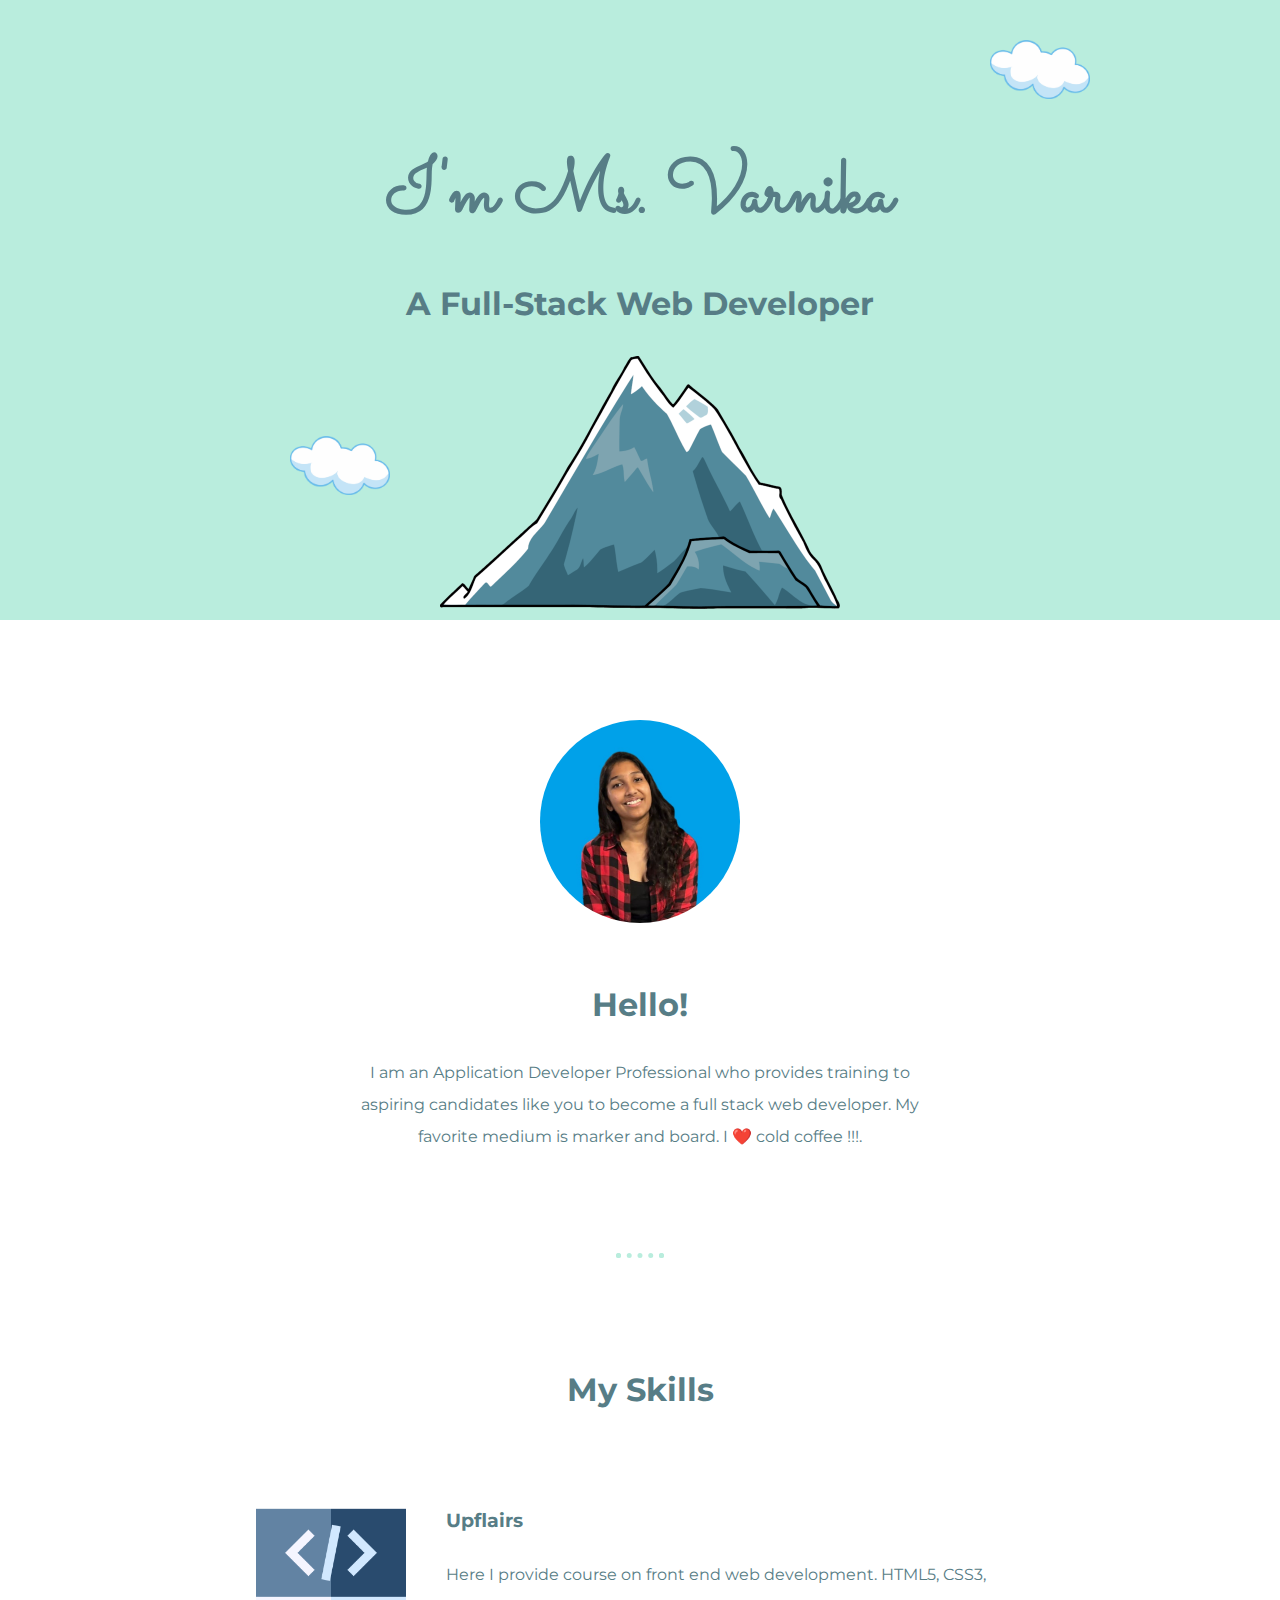
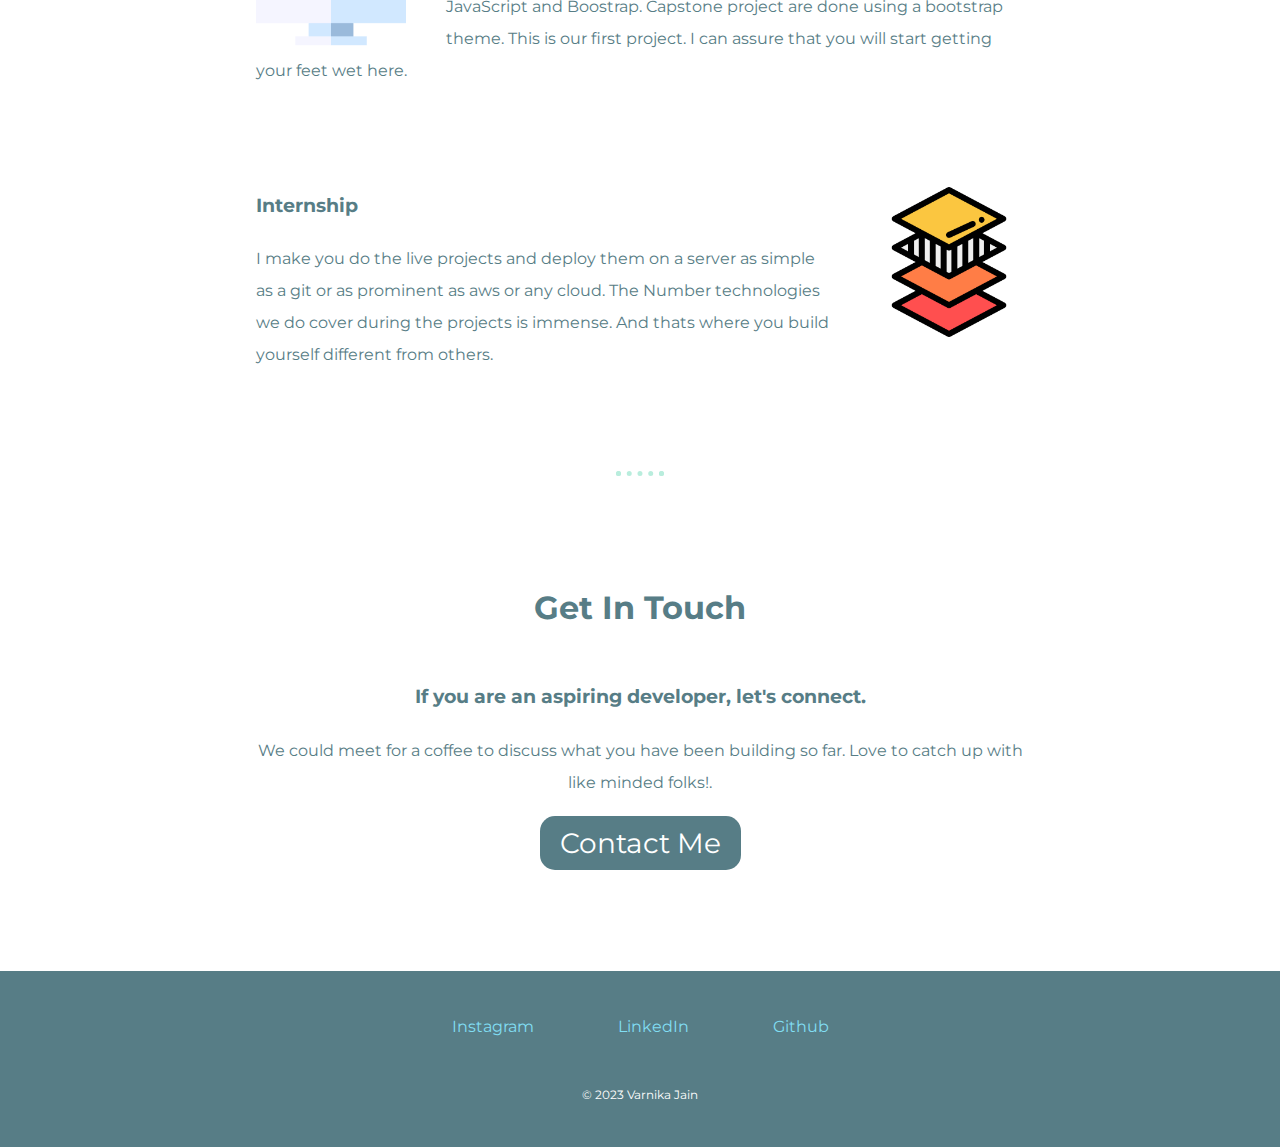
<file: index.html>
<!DOCTYPE html>
<html lang="en">
<head>
    <meta charset="UTF-8">
    <title>Varnika Jain</title>
    <link rel="preconnect" href="https://fonts.googleapis.com">
    <link rel="preconnect" href="https://fonts.gstatic.com" crossorigin>
    <link href="https://fonts.googleapis.com/css2?family=Dancing+Script&family=Lato&family=Montserrat&family=Sacramento&display=swap" rel="stylesheet">

    <link rel="stylesheet" href="cc/style.css">
</head>
<body>
    <div class="top-section">

        <img src="images/cloud.png" class="top-cloud" alt="cloud">

        <h1 class="heading">I'm Ms. Varnika</h1>
        <h2>A Full-Stack Web Developer</h3>
        
        <img src="images/cloud.png" class="bottom-cloud" alt="cloud">
        <img src="images/mountain.png" class="mountain" alt="mountain">
    </div>

    <div class="middle-section">
        <img class = "profile-pic" src="images/varnika.jpg" alt="Varnika Jain">
    
        <h2>Hello!</h2>
        <p class="intro">I am an Application Developer Professional 
            who provides training to aspiring candidates 
            like you to become a full stack web developer. 
            My favorite medium is marker and board. 
            I ❤️ cold coffee !!!.
        </p>

        <hr>

        <h2 class="my-skills">My Skills</h2>


        <div class="skill-row">
            <img class="skill-image left" src="images/code.png" alt="code">
            <h3>Upflairs</h3>
            <p>Here I provide course on front end web development. 
                HTML5, CSS3, JavaScript and Boostrap. 
                Capstone project are done using a bootstrap theme. 
                This is our first project. I can assure that you 
                will start getting your feet wet here.
            </p>
        </div>
        
        <div class="skill-row">
            <img class="skill-image right" src="images/layout.png" alt="layout">
            <h3>Internship</h3>
            <p>I make you do the live projects and deploy them on 
                a server as simple as a git or as prominent as aws 
                or any cloud. The Number technologies we do cover 
                during the projects is immense. And thats where 
                you build yourself different from others.
            </p>
        </div>
       
        <hr>

        <h2>Get In Touch</h2>
        <h3>If you are an aspiring developer, let's connect.</h3>
        <p>We could meet for a coffee to discuss what you have been building so far. Love to catch up with like minded folks!.</p>
        <a class="contact" href="mailto:varnikajain.it24@jecrc.ac.in">Contact Me</a>

    </div>

    <div class="bottom-section">
        <div class="social">
            <a class="social-link" href="https://www.instagram.com/varnikajain04" target="_blank">Instagram</a>
            <a class="social-link" href="https://www.linkedin.com/in/varnika-jain-51202b233" target="_blank">LinkedIn</a>
            <a class="social-link" href="https://github.com/varnikajain04" target="_blank">Github</a>

        </div>

        <p class="copyright">© 2023 Varnika Jain</p>

    </div>

    
    
</body>
</html>
</file>
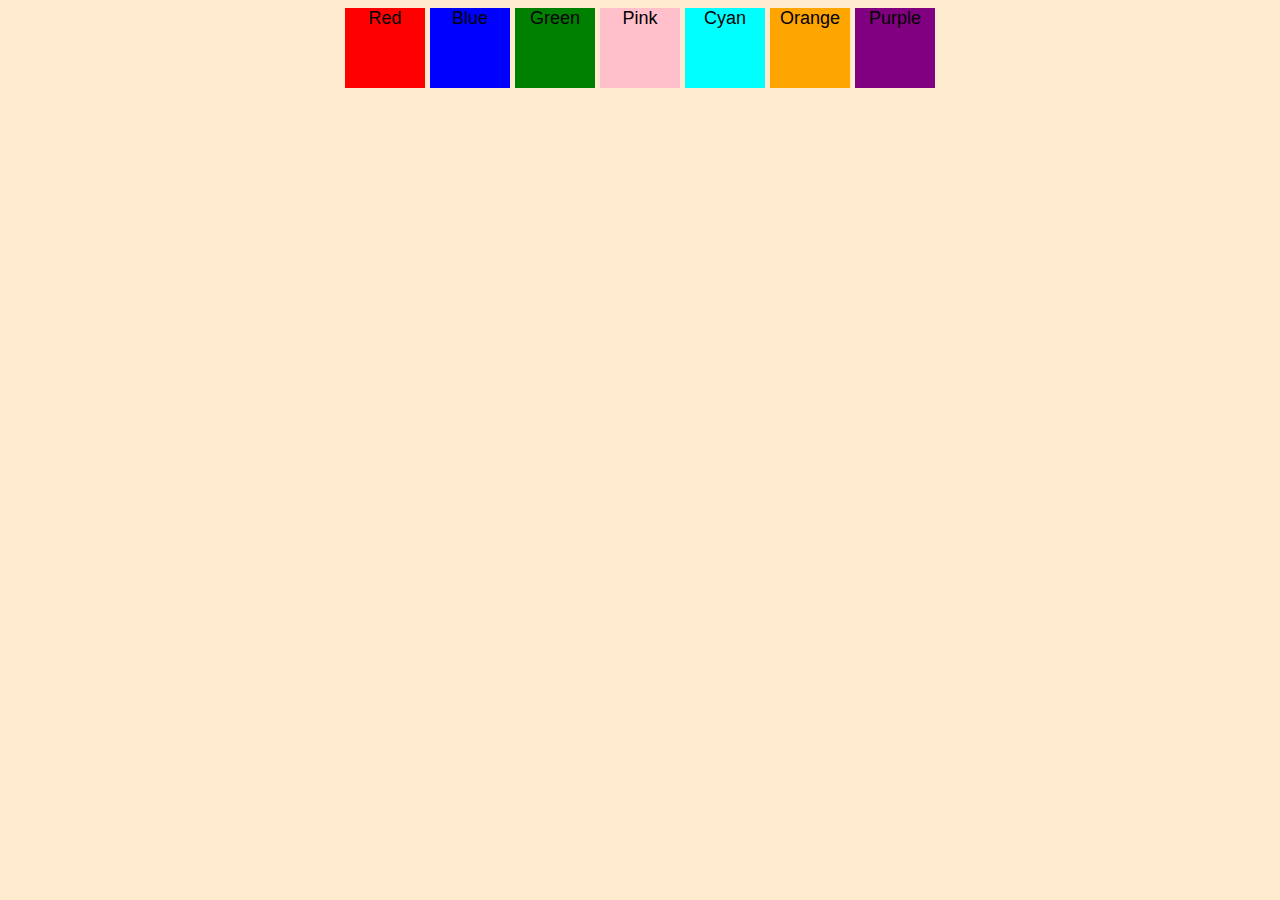
<file: day12/index.html>
<!DOCTYPE html>
<html lang="en">
<head>
    <meta charset="UTF-8">
    <meta name="viewport" content="width=device-width, initial-scale=1.0">
    <link rel="stylesheet" href="style.css">
    <title>Responsive design </title>
</head>
<body>
    <div class="red">Red</div>
    <div class="blue">Blue</div>
    <div class="green">Green</div>
    <div class="pink">Pink</div>
    <div class="cyan">Cyan</div>
    <div class="orange">Orange</div>
    <div class="purple">Purple</div>
</body>
</html>
</file>
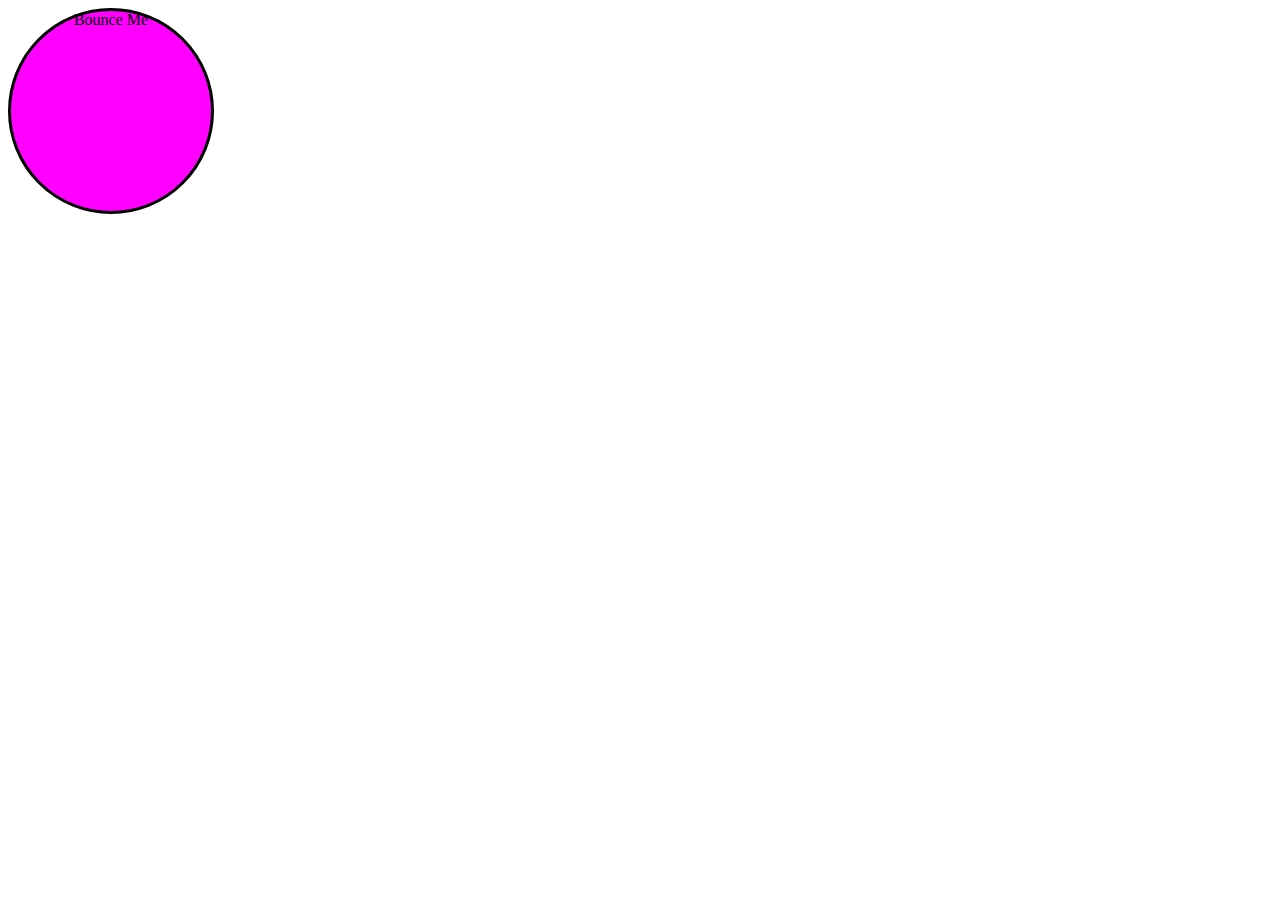
<file: day14/index.html>
<!DOCTYPE html>
<html lang="en">
<head>
    <meta charset="UTF-8">
    <meta http-equiv="X-UA-Compatible" content="IE=edge">
    <meta name="viewport" content="width=device-width, initial-scale=1.0">
    <title>Animations</title>
    <link rel="stylesheet" href="style.css">
</head>
<body>
    <!-- <div class="element">
        Resize me
    </div>
    <div class="rotate">
        Rotate me
    </div>
    <div class="scale">
        Scale me
    </div>
    <div class="move">
        Move me
    </div> -->
     <div class="bounce">
        Bounce Me
    </div>
</body>
</html>
</file>
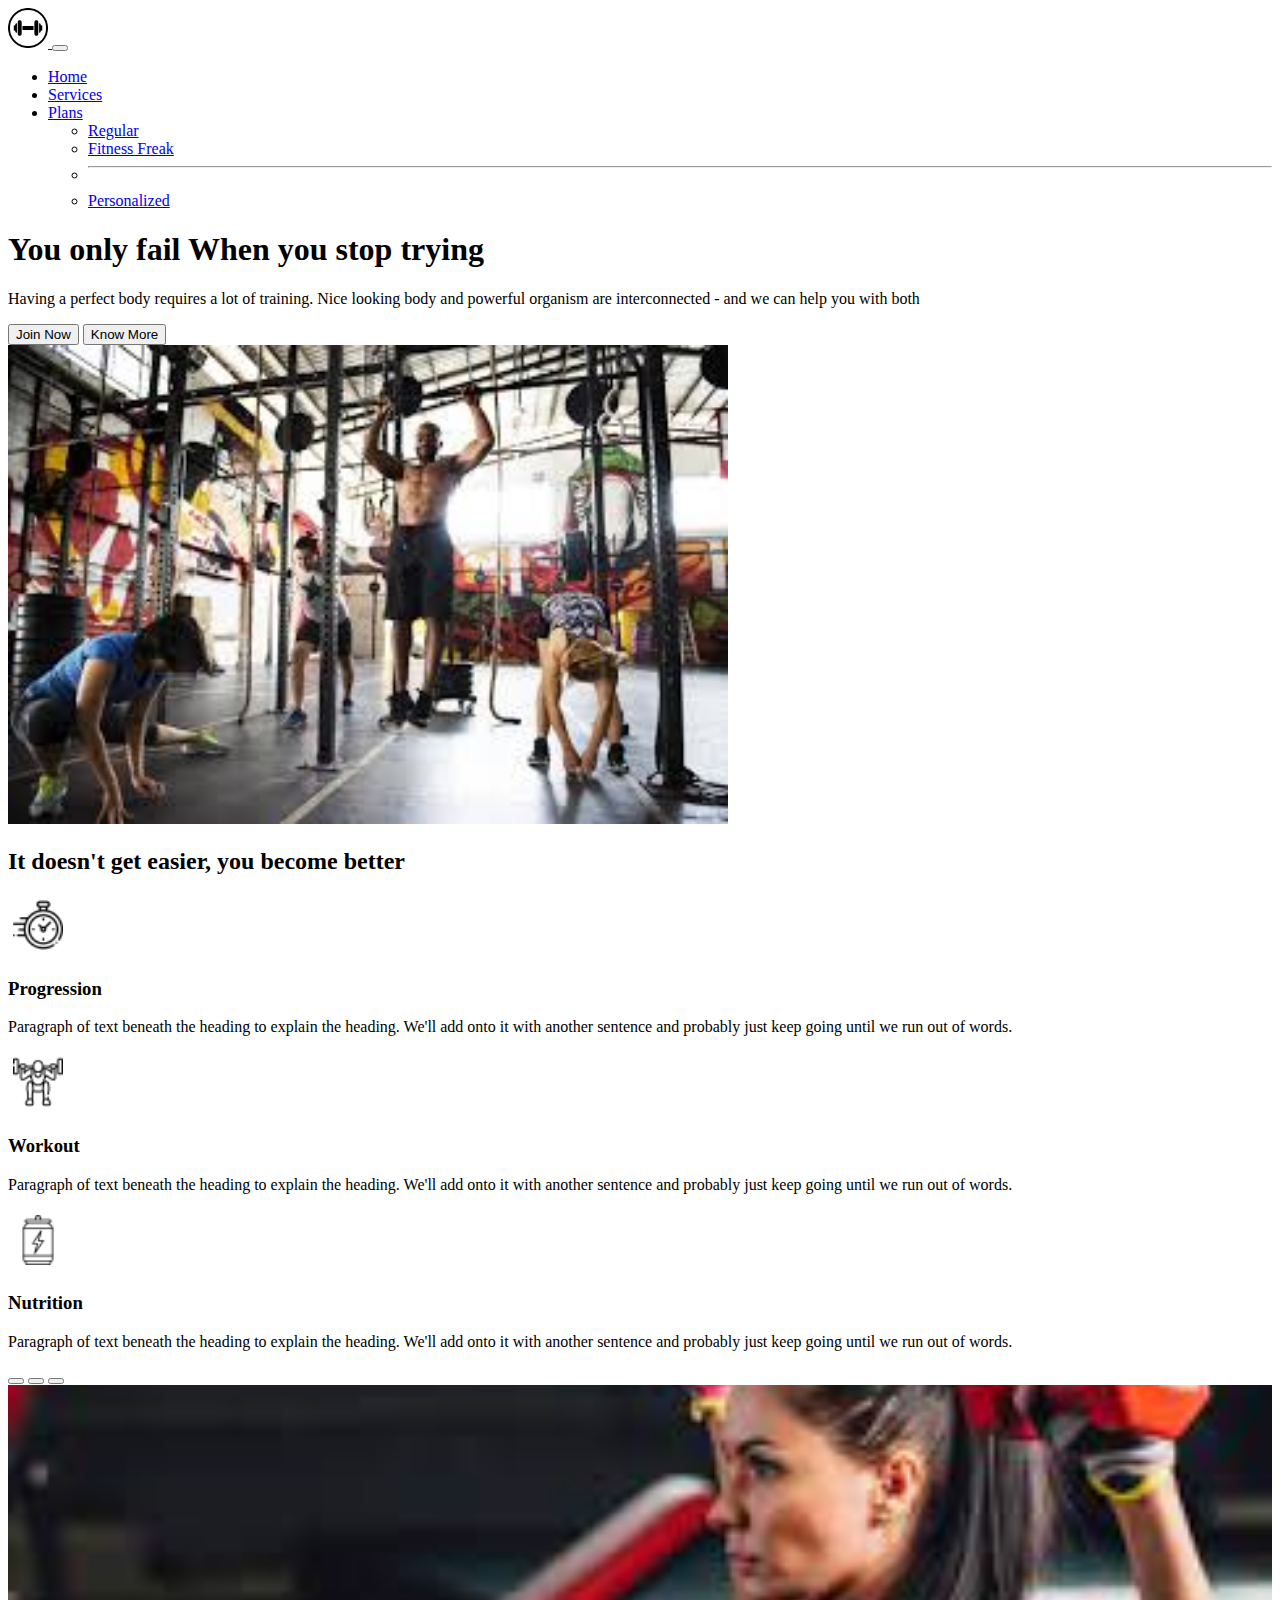
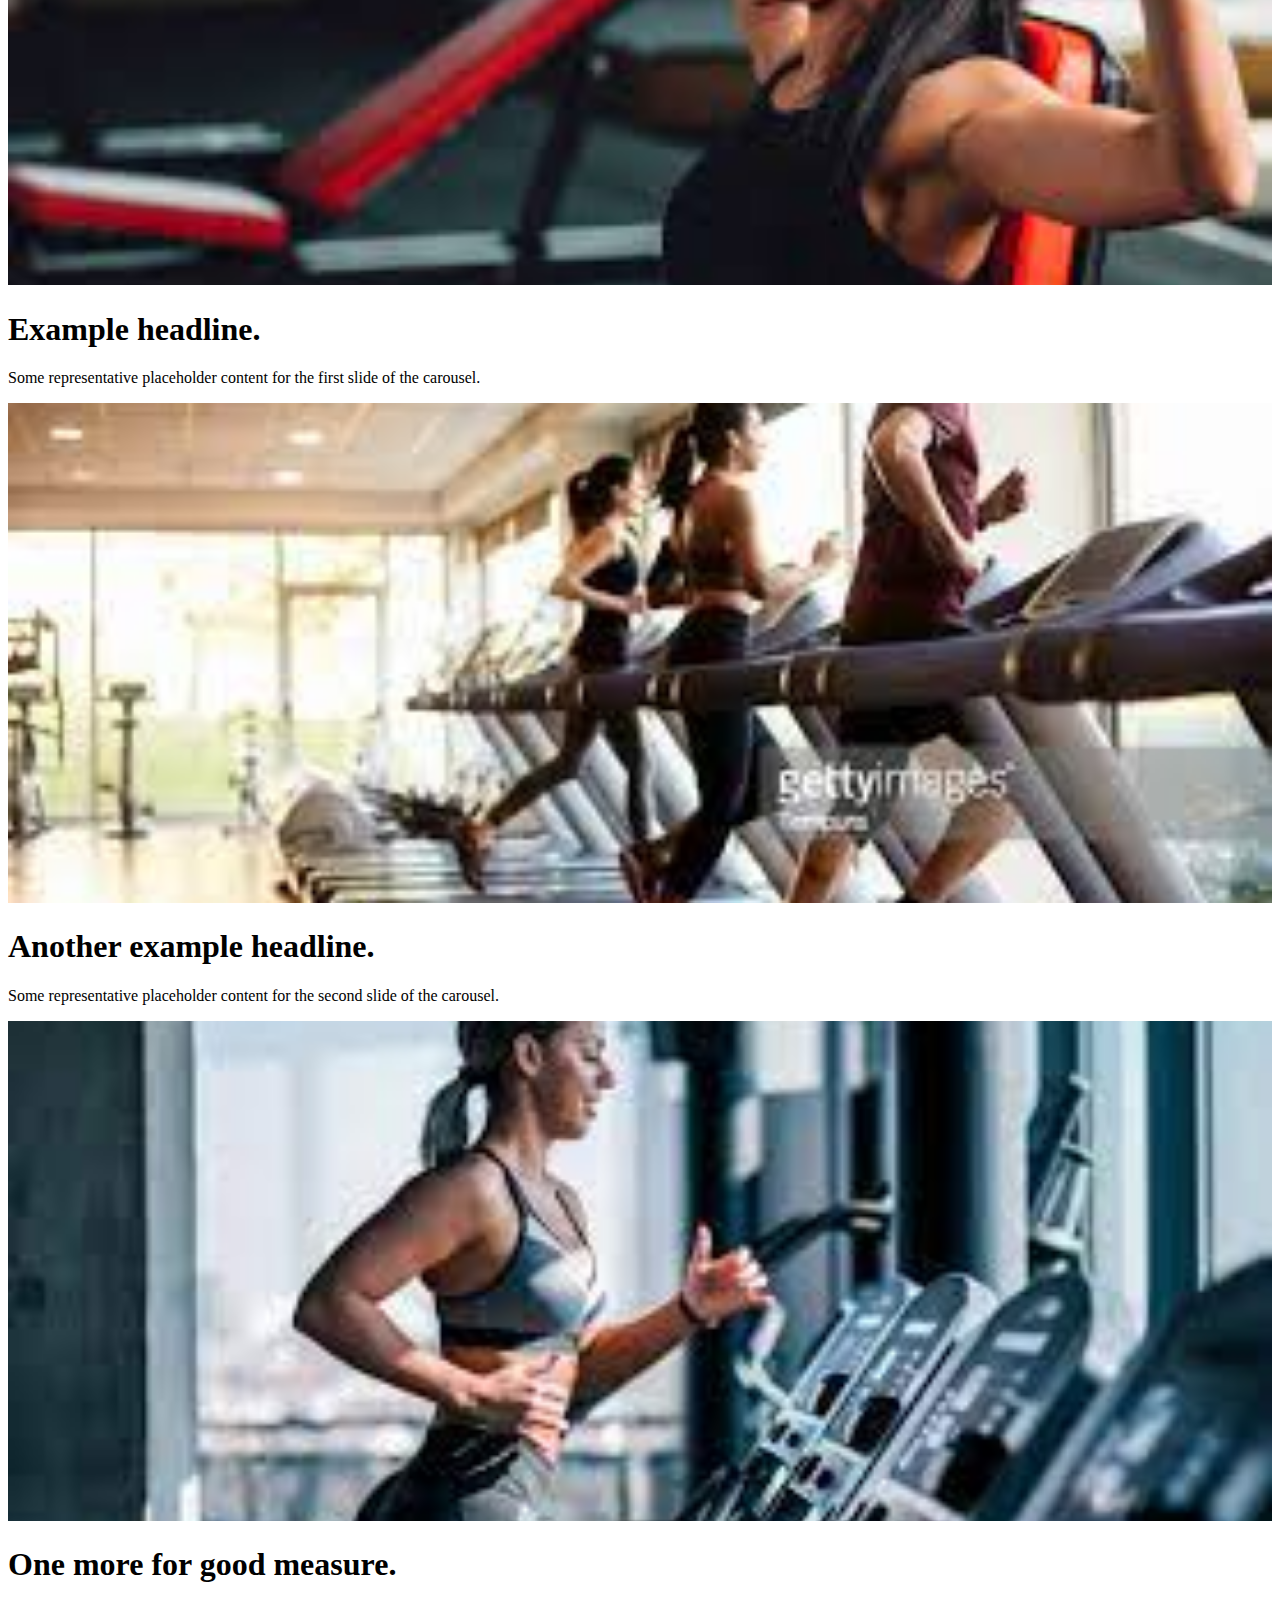
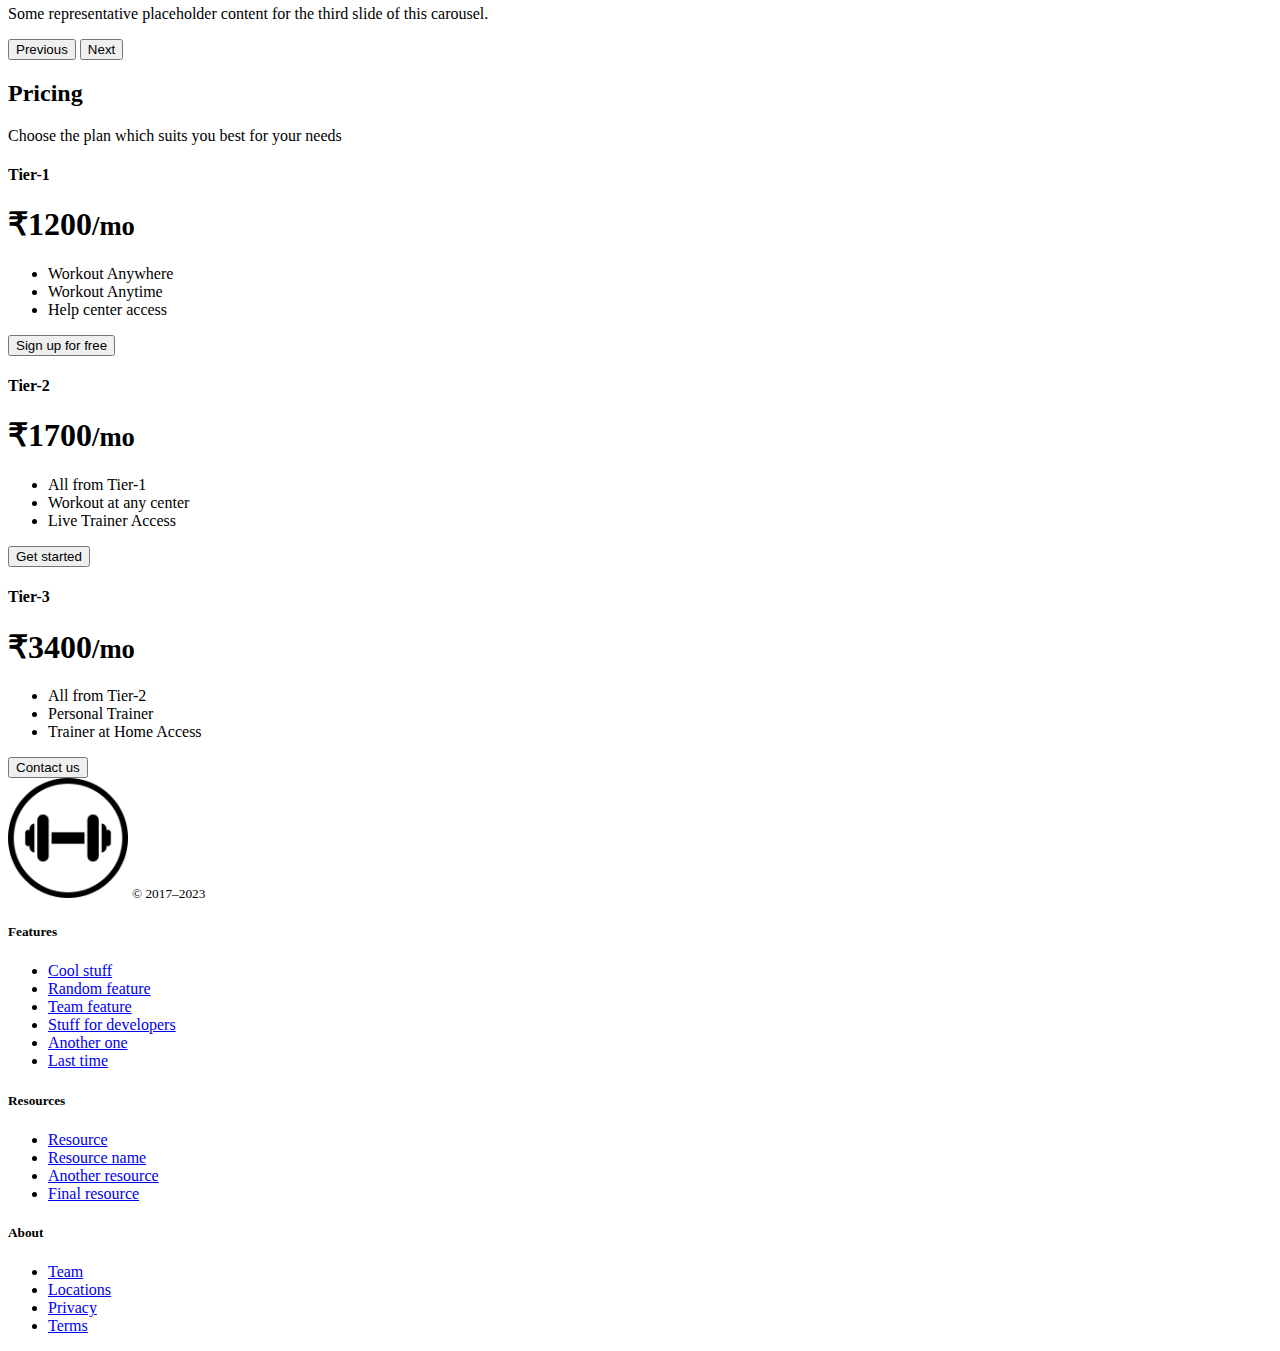
<file: day15/index.html>
<!DOCTYPE html>
<html lang="en">

<head>
    <meta charset="UTF-8">
    <meta http-equiv="X-UA-Compatible" content="IE=edge">
    <meta name="viewport" content="width=device-width, initial-scale=1.0">
    <link href="https://cdn.jsdelivr.net/npm/bootstrap@5.3.0-alpha3/dist/css/bootstrap.min.css" rel="stylesheet"
        integrity="sha384-KK94CHFLLe+nY2dmCWGMq91rCGa5gtU4mk92HdvYe+M/SXH301p5ILy+dN9+nJOZ" crossorigin="anonymous">
    <link rel="stylesheet" href="css/style.css">
    <link rel="shortcut icon" href="images/logo.png" type="image/x-icon">
    <title>Coach Helps</title>
</head>

<body>

    <nav class="navbar navbar-expand-lg bg-body-tertiary">
        <div class="container">
            <a class="navbar-brand" href="#">
                <img src="images/logo.png" height="40px" alt="">
            </a>
            <button class="navbar-toggler" type="button" data-bs-toggle="collapse"
                data-bs-target="#navbarSupportedContent" aria-controls="navbarSupportedContent" aria-expanded="false"
                aria-label="Toggle navigation">
                <span class="navbar-toggler-icon"></span>
            </button>
            <div class="collapse navbar-collapse" id="navbarSupportedContent">
                <ul class="navbar-nav me-auto mb-2 mb-lg-0">
                    <li class="nav-item">
                        <a class="nav-link active" aria-current="page" href="#">Home</a>
                    </li>
                    <li class="nav-item">
                        <a class="nav-link" href="#">Services</a>
                    </li>
                    <li class="nav-item dropdown">
                        <a class="nav-link dropdown-toggle" href="#" role="button" data-bs-toggle="dropdown"
                            aria-expanded="false">
                            Plans
                        </a>
                        <ul class="dropdown-menu">
                            <li><a class="dropdown-item" href="#">Regular</a></li>
                            <li><a class="dropdown-item" href="#">Fitness Freak</a></li>
                            <li>
                                <hr class="dropdown-divider">
                            </li>
                            <li><a class="dropdown-item" href="#">Personalized</a></li>
                        </ul>
                    </li>
                </ul>
            </div>
        </div>
    </nav>

    <div class="container mb-5">
        <div class="row p-4 pb-0 pe-lg-0 pt-lg-5 align-items-center rounded-3 shadow-lg">
            <div class="col-lg-7 p-3 p-lg-5 pt-lg-3">
                <h1 class="display-4 fw-bold lh-1 text-body-emphasis">You only fail When you stop trying</h1>
                <p class="lead">Having a perfect body requires a lot of training. Nice looking body and powerful
                    organism are interconnected - and we can help you with both</p>
                <div class="d-grid gap-2 d-md-flex justify-content-md-start mb-4 mb-lg-3">
                    <button type="button" class="btn btn-dark btn-lg px-4 me-md-2 fw-bold" fdprocessedid="cdaqine">Join
                        Now</button>
                    <button type="button" class="btn btn-outline-secondary btn-lg px-4" fdprocessedid="7a6dy">Know
                        More</button>
                </div>
            </div>
            <div class="col-lg-4 offset-lg-1 p-0 overflow-hidden rounded-bottom-3 shadow-lg">
                <img class="rounded-lg-3" src="images/gym.jpeg" alt="" width="720">
            </div>
        </div>
    </div>

    <div class="container px-4 py-5" id="Hanging icons">
        <h2 class="pb-2 border-bottom text-center">It doesn't get easier, you become better</h2>
        <div class="row g-4 py-5 row-cols-1 row-cols-lg-3">
            <div class="col d-flex align-items-start">
                <div
                    class="rounded-3 icon-square text-body-emphasis bg-body-secondary d-inline-flex align-items-center justify-content-center fs-4 flex-shrink-0 me-3">
                    <img src="images/clock.png" class="feature-image" alt="">
                </div>
                <div>
                    <h3 class="fs-2">Progression</h3>
                    <p>Paragraph of text beneath the heading to explain the heading. We'll add onto it with another
                        sentence and probably just keep going until we run out of words.</p>
                </div>
            </div>
            <div class="col d-flex align-items-start">
                <div
                    class="rounded-3 icon-square text-body-emphasis bg-body-secondary d-inline-flex align-items-center justify-content-center fs-4 flex-shrink-0 me-3">
                    <img src="images/workout.png" class="feature-image" alt="">
                </div>
                <div>
                    <h3 class="fs-2">Workout</h3>
                    <p>Paragraph of text beneath the heading to explain the heading. We'll add onto it with another
                        sentence and probably just keep going until we run out of words.</p>
                </div>
            </div>
            <div class="col d-flex align-items-start">
                <div
                    class="rounded-3 icon-square text-body-emphasis bg-body-secondary d-inline-flex align-items-center justify-content-center fs-4 flex-shrink-0 me-3">
                    <img src="images/nutrition.png" class="feature-image" alt="">
                </div>
                <div>
                    <h3 class="fs-2">Nutrition</h3>
                    <p>Paragraph of text beneath the heading to explain the heading. We'll add onto it with another
                        sentence and probably just keep going until we run out of words.</p>
                </div>
            </div>
        </div>
    </div>

    <div class="container my-5">
        <div id="myCarousel" class="carousel slide" data-bs-ride="carousel">
            <div class="carousel-indicators">
                <button type="button" data-bs-target="#myCarousel" data-bs-slide-to="0" class=""
                    aria-label="Slide 1"></button>
                <button type="button" data-bs-target="#myCarousel" data-bs-slide-to="1" aria-label="Slide 2"
                    class=""></button>
                <button type="button" data-bs-target="#myCarousel" data-bs-slide-to="2" aria-label="Slide 3"
                    class="active" aria-current="true"></button>
            </div>
            <div class="carousel-inner">
                <div class="carousel-item">
                    <img class="slider-image" src="images/gym1.jpeg" alt="">
                    <div class="container">
                        <div class="carousel-caption text-start">
                            <h1>Example headline.</h1>
                            <p>Some representative placeholder content for the first slide of the carousel.</p>
                        </div>
                    </div>
                </div>
                <div class="carousel-item">
                    <img class="slider-image" src="images/gym3.jpeg" alt="">
                    <div class="container">
                        <div class="carousel-caption">
                            <h1>Another example headline.</h1>
                            <p>Some representative placeholder content for the second slide of the carousel.</p>
                        </div>
                    </div>
                </div>
                <div class="carousel-item active">
                    <img class="slider-image" src="images/gym2.jpeg" alt="">
                    <div class="container">
                        <div class="carousel-caption text-end">
                            <h1>One more for good measure.</h1>
                            <p>Some representative placeholder content for the third slide of this carousel.</p>
                        </div>
                    </div>
                </div>
            </div>
            <button class="carousel-control-prev" type="button" data-bs-target="#myCarousel" data-bs-slide="prev">
                <span class="carousel-control-prev-icon" aria-hidden="true"></span>
                <span class="visually-hidden">Previous</span>
            </button>
            <button class="carousel-control-next" type="button" data-bs-target="#myCarousel" data-bs-slide="next">
                <span class="carousel-control-next-icon" aria-hidden="true"></span>
                <span class="visually-hidden">Next</span>
            </button>
        </div>
    </div>


    <div class="container py-3">

        <div class="pricing-header p-3 pb-md-4 mx-auto text-center">
            <h2 class="pb-2 text-center">Pricing</h2>
            <p class="fs-5 text-body-secondary">Choose the plan which suits you best for your needs
            </p>
        </div>

        <div class="row row-cols-1 row-cols-md-3 mb-3 text-center">
            <div class="col">
                <div class="card mb-4 rounded-3 shadow-sm">
                    <div class="card-header py-3">
                        <h4 class="my-0 fw-normal">Tier-1</h4>
                    </div>
                    <div class="card-body">
                        <h1 class="card-title pricing-card-title">₹1200<small
                                class="text-body-secondary fw-light">/mo</small></h1>
                        <ul class="list-unstyled mt-3 mb-4">
                            <li>Workout Anywhere</li>
                            <li>Workout Anytime</li>
                            <li>Help center access</li>
                        </ul>
                        <button type="button" class="w-100 btn btn-lg btn-outline-dark">Sign up for free</button>
                    </div>
                </div>
            </div>
            <div class="col">
                <div class="card mb-4 rounded-3 shadow-sm">
                    <div class="card-header py-3">
                        <h4 class="my-0 fw-normal">Tier-2</h4>
                    </div>
                    <div class="card-body">
                        <h1 class="card-title pricing-card-title">₹1700<small
                                class="text-body-secondary fw-light">/mo</small></h1>
                        <ul class="list-unstyled mt-3 mb-4">
                            <li>All from Tier-1</li>
                            <li>Workout at any center</li>
                            <li>Live Trainer Access</li>
                        </ul>
                        <button type="button" class="w-100 btn btn-lg btn-dark">Get started</button>
                    </div>
                </div>
            </div>
            <div class="col">
                <div class="card mb-4 rounded-3 shadow-sm border-dark">
                    <div class="card-header py-3 text-bg-dark border-dark">
                        <h4 class="my-0 fw-normal">Tier-3</h4>
                    </div>
                    <div class="card-body">
                        <h1 class="card-title pricing-card-title">₹3400<small
                                class="text-body-secondary fw-light">/mo</small></h1>
                        <ul class="list-unstyled mt-3 mb-4">
                            <li>All from Tier-2</li>
                            <li>Personal Trainer</li>
                            <li>Trainer at Home Access</li>
                        </ul>
                        <button type="button" class="w-100 btn btn-lg btn-dark">Contact us</button>
                    </div>
                </div>
            </div>
        </div>


        <footer class="pt-4 my-md-5 pt-md-5 border-top">
            <div class="row">
                <div class="col-12 col-md">
                    <img class="mb-2" src="images/logo.png" alt="" width="120px">
                    <small class="d-block mb-3 text-body-secondary">© 2017–2023</small>
                </div>
                <div class="col-6 col-md">
                    <h5>Features</h5>
                    <ul class="list-unstyled text-small">
                        <li class="mb-1"><a class="link-secondary text-decoration-none" href="#">Cool stuff</a></li>
                        <li class="mb-1"><a class="link-secondary text-decoration-none" href="#">Random feature</a></li>
                        <li class="mb-1"><a class="link-secondary text-decoration-none" href="#">Team feature</a></li>
                        <li class="mb-1"><a class="link-secondary text-decoration-none" href="#">Stuff for
                                developers</a></li>
                        <li class="mb-1"><a class="link-secondary text-decoration-none" href="#">Another one</a></li>
                        <li class="mb-1"><a class="link-secondary text-decoration-none" href="#">Last time</a></li>
                    </ul>
                </div>
                <div class="col-6 col-md">
                    <h5>Resources</h5>
                    <ul class="list-unstyled text-small">
                        <li class="mb-1"><a class="link-secondary text-decoration-none" href="#">Resource</a></li>
                        <li class="mb-1"><a class="link-secondary text-decoration-none" href="#">Resource name</a></li>
                        <li class="mb-1"><a class="link-secondary text-decoration-none" href="#">Another resource</a>
                        </li>
                        <li class="mb-1"><a class="link-secondary text-decoration-none" href="#">Final resource</a></li>
                    </ul>
                </div>
                <div class="col-6 col-md">
                    <h5>About</h5>
                    <ul class="list-unstyled text-small">
                        <li class="mb-1"><a class="link-secondary text-decoration-none" href="#">Team</a></li>
                        <li class="mb-1"><a class="link-secondary text-decoration-none" href="#">Locations</a></li>
                        <li class="mb-1"><a class="link-secondary text-decoration-none" href="#">Privacy</a></li>
                        <li class="mb-1"><a class="link-secondary text-decoration-none" href="#">Terms</a></li>
                    </ul>
                </div>
            </div>
        </footer>
    </div>


    <script src="https://cdn.jsdelivr.net/npm/bootstrap@5.3.0-alpha3/dist/js/bootstrap.bundle.min.js"
        integrity="sha384-ENjdO4Dr2bkBIFxQpeoTz1HIcje39Wm4jDKdf19U8gI4ddQ3GYNS7NTKfAdVQSZe"
        crossorigin="anonymous"></script>
</body>

</html>
</file>
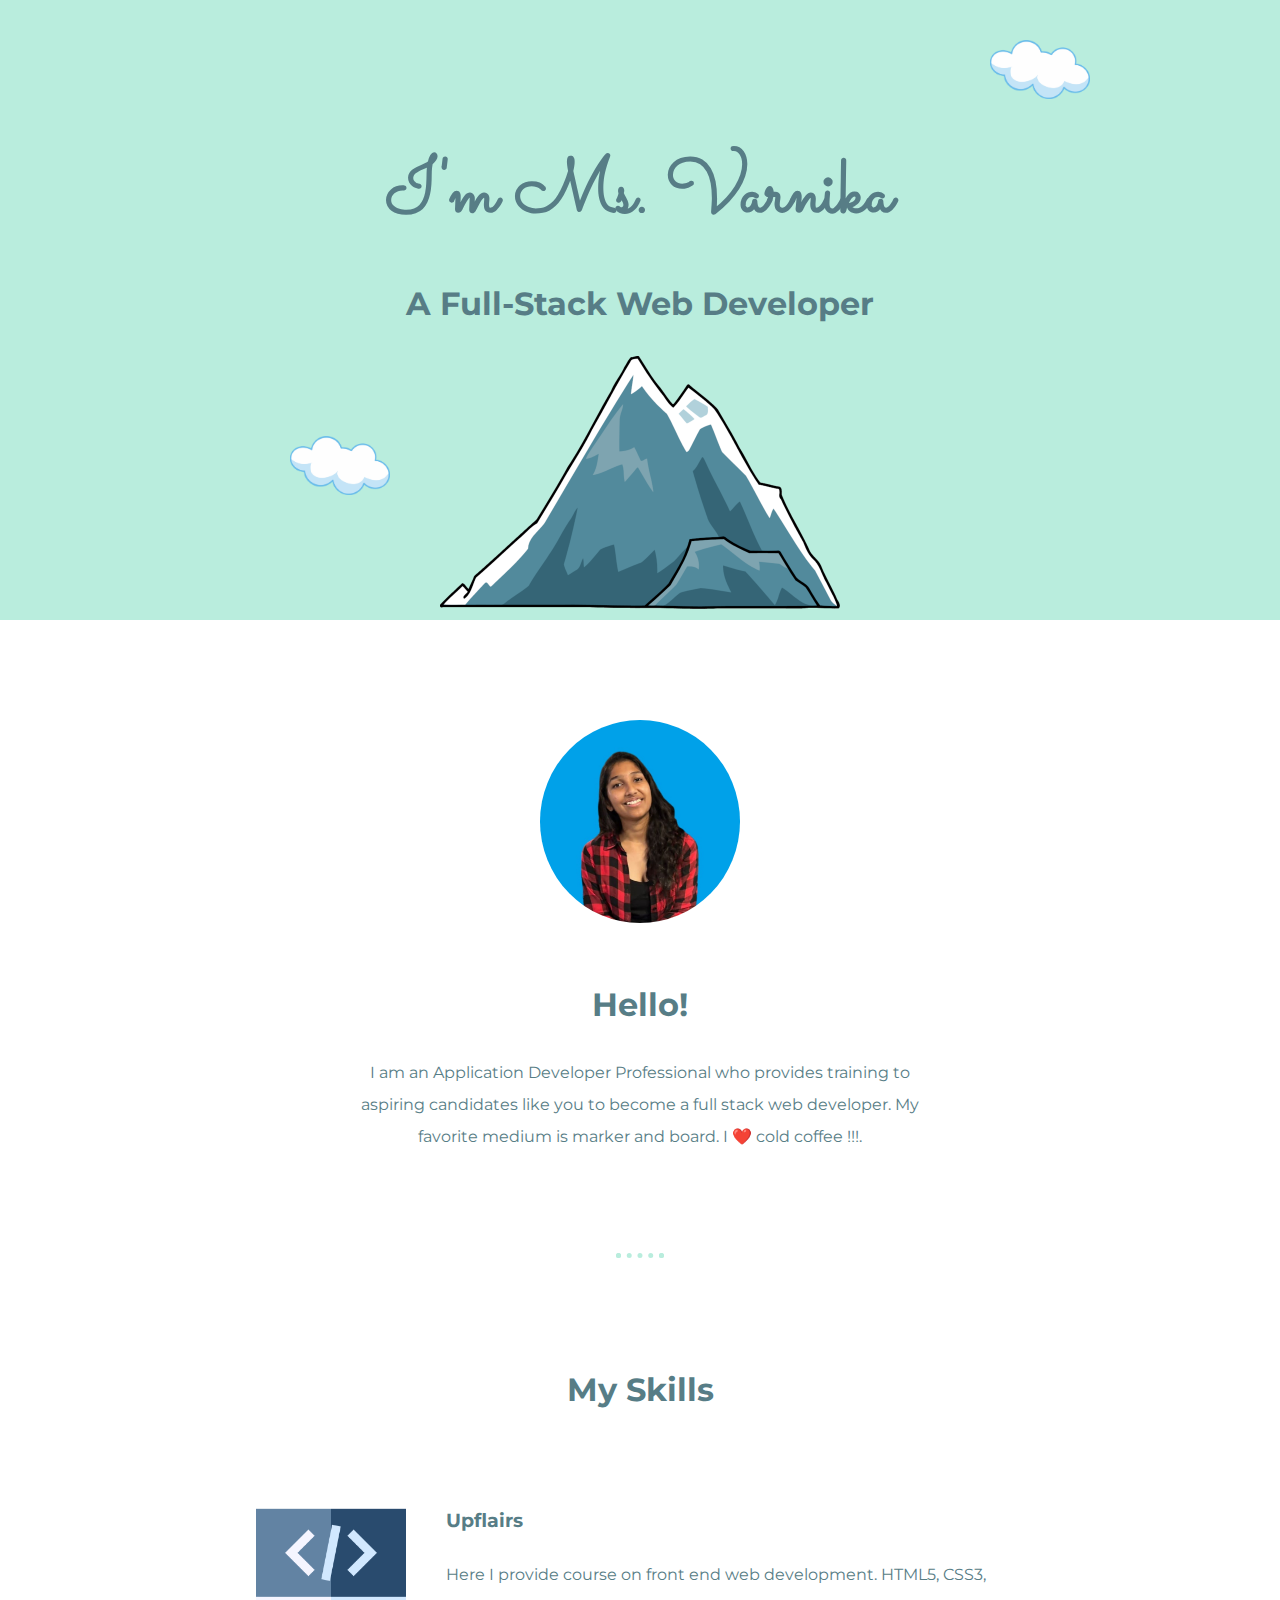
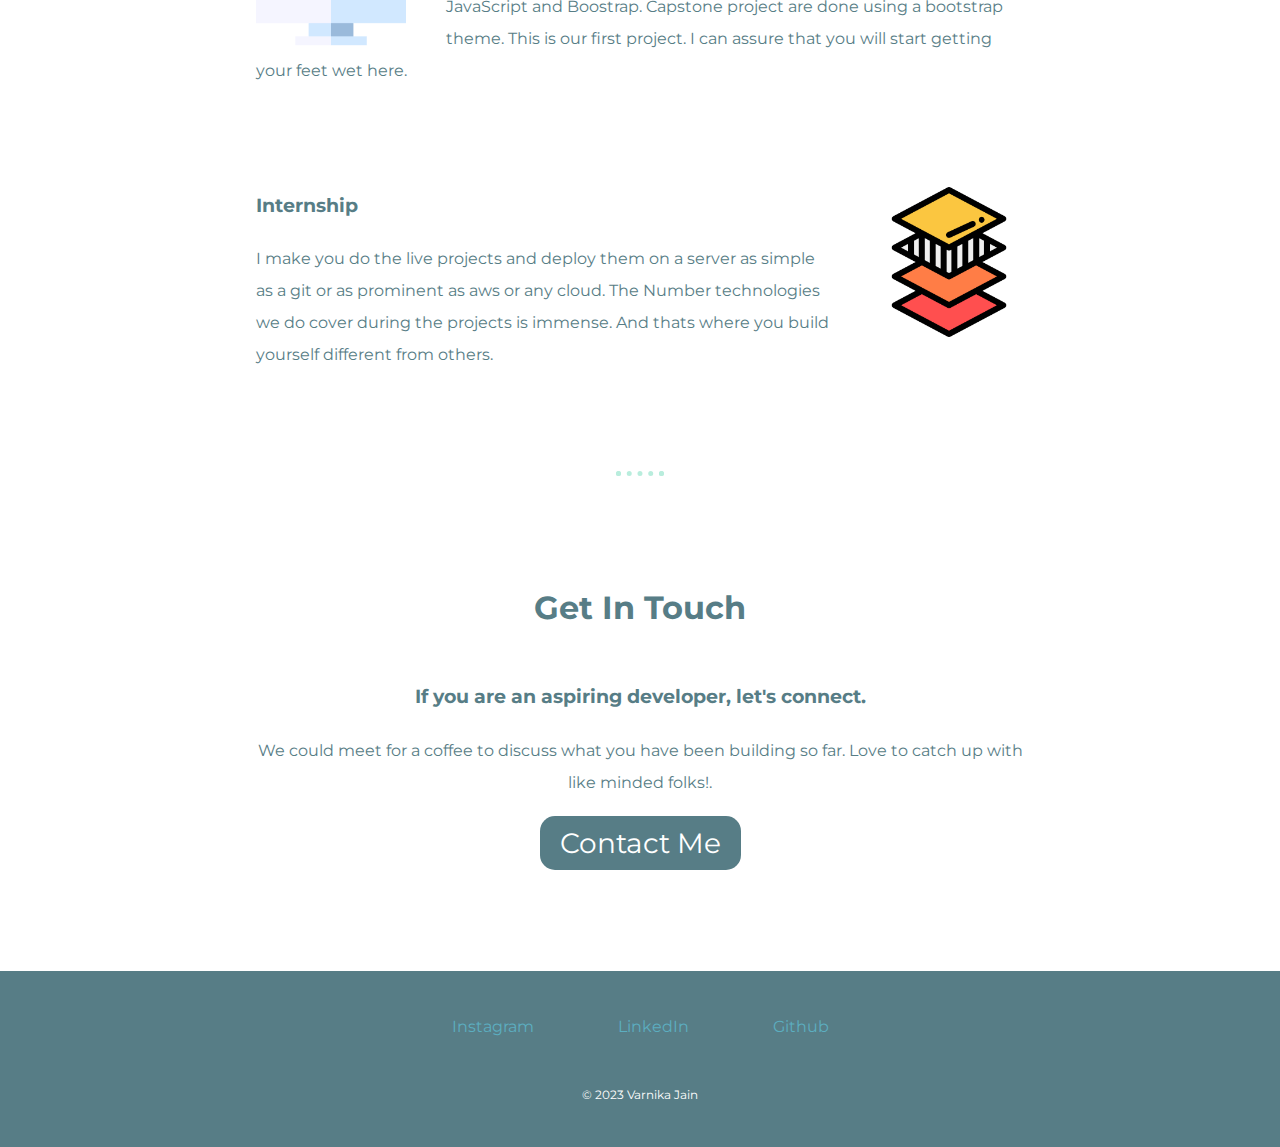
<file: day8/index.html>
<!DOCTYPE html>
<html lang="en">
<head>
    <meta charset="UTF-8">
    <title>Varnika Jain</title>
    <link rel="preconnect" href="https://fonts.googleapis.com">
    <link rel="preconnect" href="https://fonts.gstatic.com" crossorigin>
    <link href="https://fonts.googleapis.com/css2?family=Dancing+Script&family=Lato&family=Montserrat&family=Sacramento&display=swap" rel="stylesheet">

    <link rel="stylesheet" href="css/style.css">
</head>
<body>
    <div class="top-section">

        <img src="images/cloud.png" class="top-cloud" alt="cloud">

        <h1 class="heading">I'm Ms. Varnika</h1>
        <h2>A Full-Stack Web Developer</h3>
        
        <img src="images/cloud.png" class="bottom-cloud" alt="cloud">
        <img src="images/mountain.png" class="mountain" alt="mountain">
    </div>

    <div class="middle-section">
        <img class = "profile-pic" src="images/varnika.jpg" alt="Varnika Jain">
    
        <h2>Hello!</h2>
        <p class="intro">I am an Application Developer Professional 
            who provides training to aspiring candidates 
            like you to become a full stack web developer. 
            My favorite medium is marker and board. 
            I ❤️ cold coffee !!!.
        </p>

        <hr>

        <h2 class="my-skills">My Skills</h2>


        <div class="skill-row">
            <img class="skill-image left" src="images/code.png" alt="code">
            <h3>Upflairs</h3>
            <p>Here I provide course on front end web development. 
                HTML5, CSS3, JavaScript and Boostrap. 
                Capstone project are done using a bootstrap theme. 
                This is our first project. I can assure that you 
                will start getting your feet wet here.
            </p>
        </div>
        
        <div class="skill-row">
            <img class="skill-image right" src="images/layout.png" alt="layout">
            <h3>Internship</h3>
            <p>I make you do the live projects and deploy them on 
                a server as simple as a git or as prominent as aws 
                or any cloud. The Number technologies we do cover 
                during the projects is immense. And thats where 
                you build yourself different from others.
            </p>
        </div>
       
        <hr>

        <h2>Get In Touch</h2>
        <h3>If you are an aspiring developer, let's connect.</h3>
        <p>We could meet for a coffee to discuss what you have been building so far. Love to catch up with like minded folks!.</p>
        <a class="contact" href="mailto:varnikajain.it24@jecrc.ac.in">Contact Me</a>

    </div>

    <div class="bottom-section">
        <div class="social">
            <a class="social-link" href="https://www.instagram.com/varnikajain04">Instagram</a>
            <a class="social-link" href="https://www.linkedin.com/in/varnika-jain-51202b233">LinkedIn</a>
            <a class="social-link" href="https://github.com/varnikajain04">Github</a>

        </div>

        <p class="copyright">© 2023 Varnika Jain</p>

    </div>

    
    
</body>
</html>
</file>
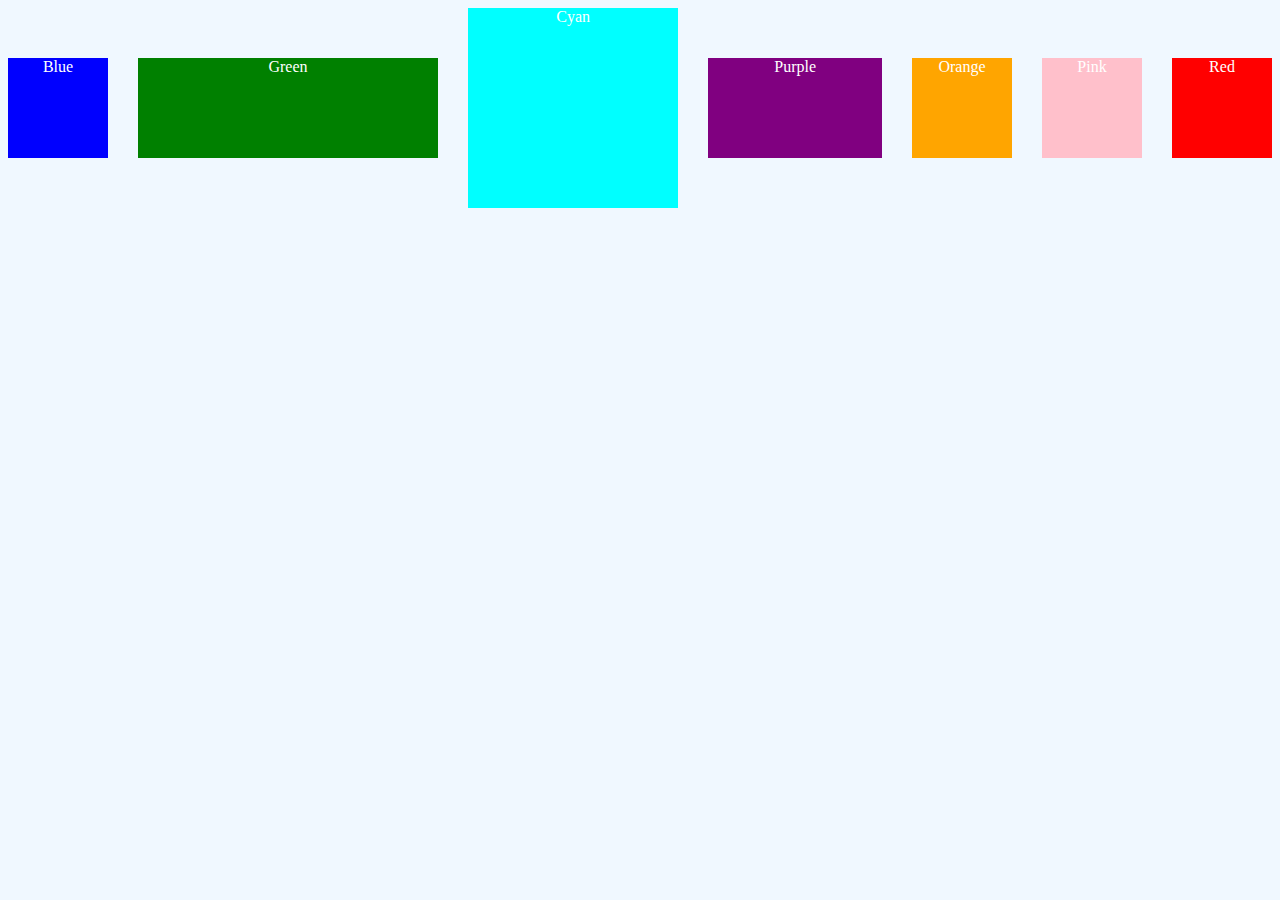
<file: day12/layout.html>
<!DOCTYPE html>
<html lang="en">
<head>
    <meta charset="UTF-8">
    <meta http-equiv="X-UA-Compatible" content="IE=edge">
    <link rel="stylesheet" href="layout.css">
    <title>Flexbox</title>
</head>
<body>
    <div class="container">
        <div class="box red">Red</div>
        <div class="box blue">Blue</div>
        <div class="box green">Green</div>
        <div class="box pink">Pink</div>
        <div class="box cyan">Cyan</div>
        <div class="box orange">Orange</div>
        <div class="box purple">Purple</div>
    </div>
</body>
</html>
</file>
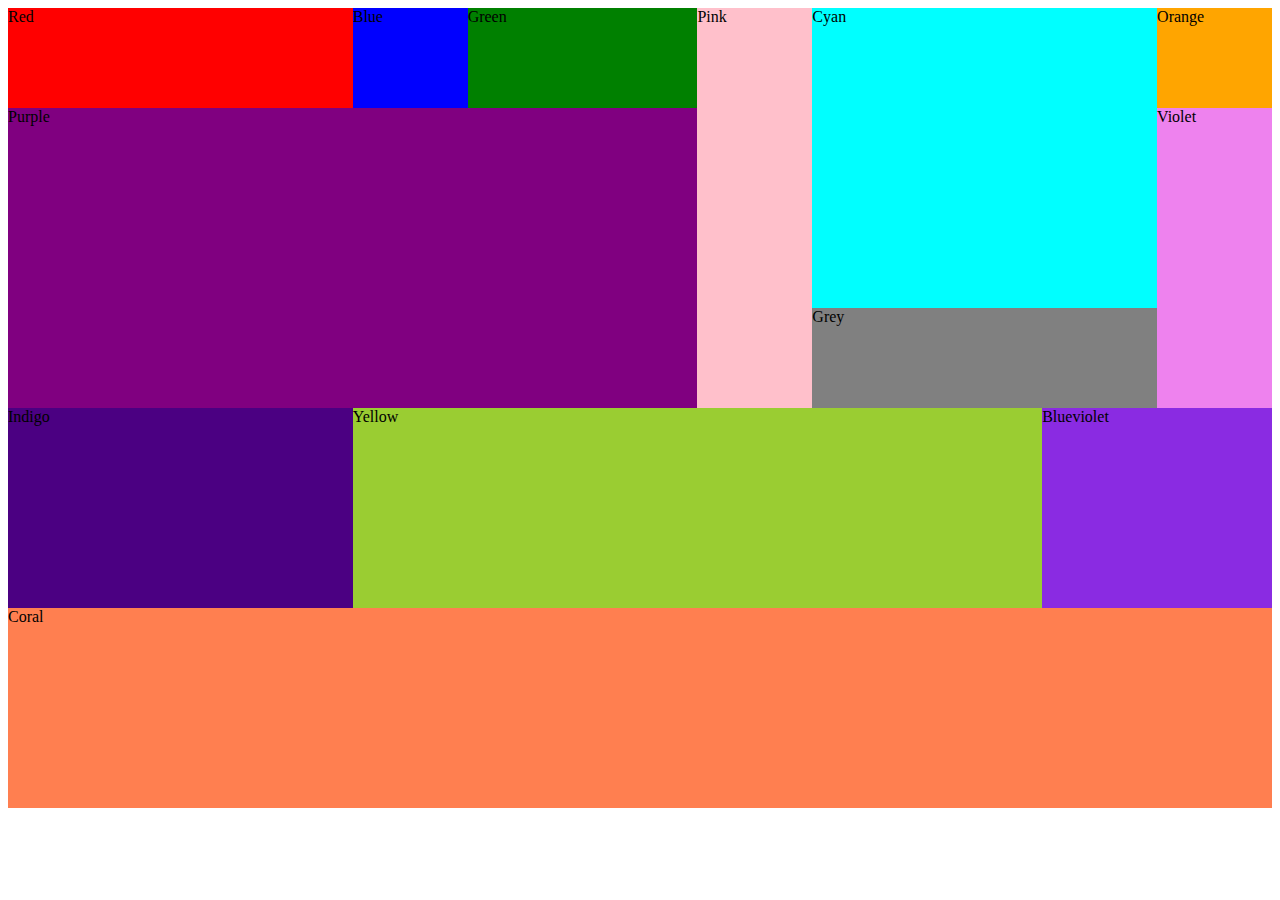
<file: day13/day13.html>
<!DOCTYPE html>
<html lang="en">
<head>
    <meta charset="UTF-8">
    <meta http-equiv="X-UA-Compatible" content="IE=edge">
    <meta name="viewport" content="width=device-width, initial-scale=1.0">
    <link rel="stylesheet" href="day13.css">
    <title>Grid Layout</title>
</head>
<body>

    <div class="container">
        <div class="red">Red</div>
        <div class="blue">Blue</div>
        <div class="green">Green</div>
        <div class="pink">Pink</div>
        <div class="cyan">Cyan</div>
        <div class="orange">Orange</div>
        <div class="purple">Purple</div>
        <div class="violet">Violet</div>
        <div class="grey">Grey</div>
        <div class="indigo">Indigo</div>
        <div class="yellow">Yellow</div>
        <div class="blueviolet">Blueviolet</div>
        <div class="coral">Coral</div>
    </div>
    
</body>
</html>
</file>
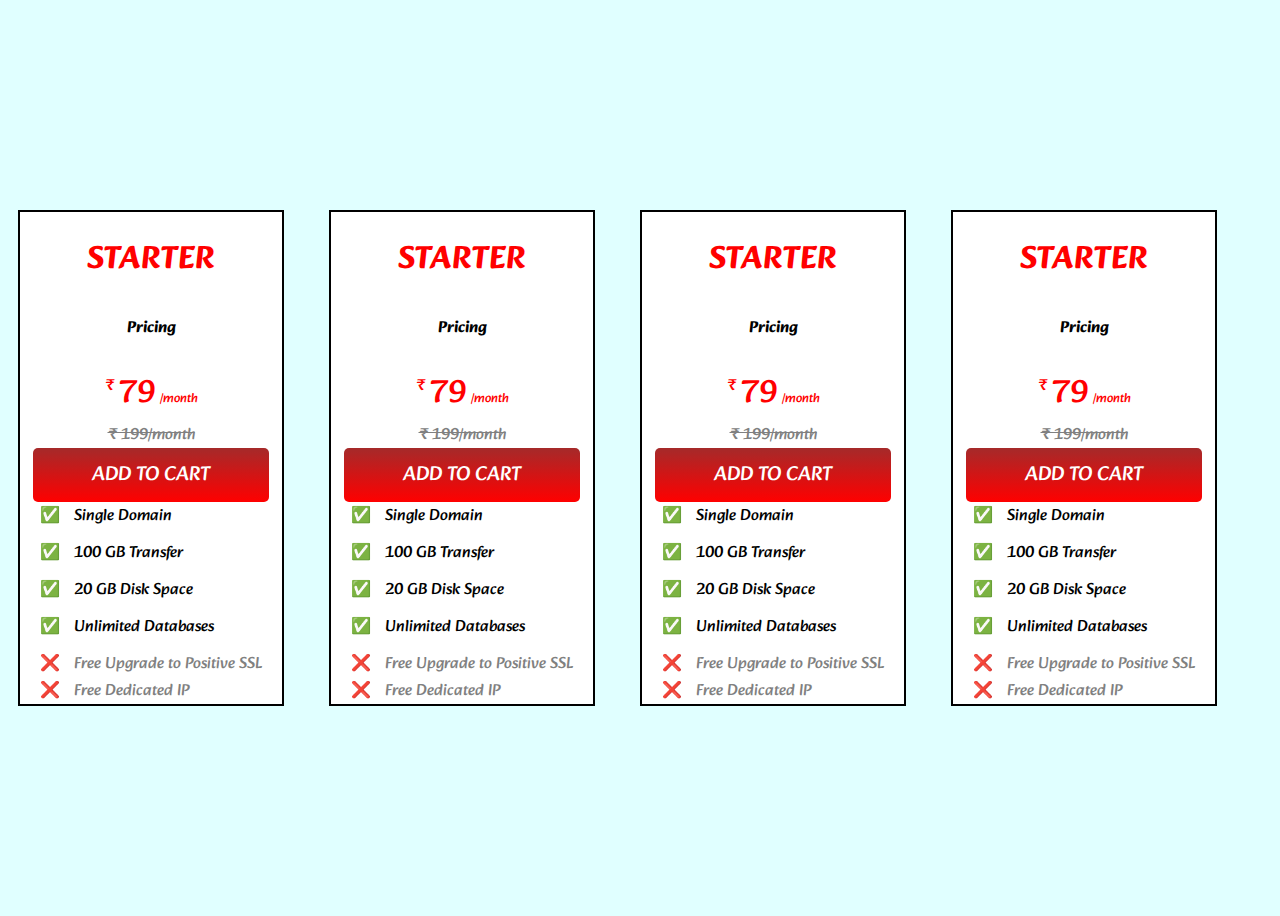
<file: day13/pricetable.html>
<!DOCTYPE html>
<html lang="en">
<head>
    <meta name="viewport" content="width=device-width, initial-scale=1.0">
    <title>Price Tables</title>
    <link rel="stylesheet" href="pricetable.css">
    <link rel="preconnect" href="https://fonts.googleapis.com">
    <link rel="preconnect" href="https://fonts.gstatic.com" crossorigin>
    <link href="https://fonts.googleapis.com/css2?family=Alkatra&display=swap" rel="stylesheet">
</head>
<body>

    <div class="price-container">
        
        <div class="price-box">
            <div class="title">
                <h1>STARTER</h1>
            </div>

            <div class="pricing">
                <h5>Pricing</h5>
            </div>

            <div class="price-row">
                <span class="rupee">₹</span>
                <span class="price">79</span>
                <span class="tenure">/month</span>
            </div>

            <div class="price-row-cancel">
                <span class="cancel-price">₹ 199/month</span>
            </div>
            
            <div class="btn">
                <a class="add-to-cart" href="#">ADD TO CART</a>
            </div>
            
            <div class="features">
                <div class="feature">
                    <span>✅</span>
                    <span class="feature-desc">Single Domain</span>
                </div>
                <div class="feature">
                    <span>✅</span>
                    <span class="feature-desc">100 GB Transfer</span>
                </div>
                <div class="feature">
                    <span>✅</span>
                    <span class="feature-desc">20 GB Disk Space</span>
                </div>
                <div class="feature">
                    <span>✅</span>
                    <span class="feature-desc">Unlimited Databases</span>
                </div>
                <div class="disable">
                    <span>❌</span>
                    <span class="feature-desc">Free Upgrade to Positive SSL</span>
                </div>
                <div class="disable">
                    <span>❌</span>
                    <span class="feature-desc">Free Dedicated IP</span>
                </div>
            </div>
        </div>



        <div class="price-box">
            <div class="title">
                <h1>STARTER</h1>
            </div>

            <div class="pricing">
                <h5>Pricing</h5>
            </div>

            <div class="price-row">
                <span class="rupee">₹</span>
                <span class="price">79</span>
                <span class="tenure">/month</span>
            </div>

            <div class="price-row-cancel">
                <span class="cancel-price">₹ 199/month</span>
            </div>
            
            <div>
                <a class="add-to-cart" href="#">ADD TO CART</a>
            </div>
            
            <div class="features">
                <div class="feature">
                    <span>✅</span>
                    <span class="feature-desc">Single Domain</span>
                </div>
                <div class="feature">
                    <span>✅</span>
                    <span class="feature-desc">100 GB Transfer</span>
                </div>
                <div class="feature">
                    <span>✅</span>
                    <span class="feature-desc">20 GB Disk Space</span>
                </div>
                <div class="feature">
                    <span>✅</span>
                    <span class="feature-desc">Unlimited Databases</span>
                </div>
                <div class="disable">
                    <span>❌</span>
                    <span class="feature-desc">Free Upgrade to Positive SSL</span>
                </div>
                <div class="disable">
                    <span>❌</span>
                    <span class="feature-desc">Free Dedicated IP</span>
                </div>
            </div>
        </div>



        <div class="price-box">
            <div class="title">
                <h1>STARTER</h1>
            </div>

            <div class="pricing">
                <h5>Pricing</h5>
            </div>

            <div class="price-row">
                <span class="rupee">₹</span>
                <span class="price">79</span>
                <span class="tenure">/month</span>
            </div>

            <div class="price-row-cancel">
                <span class="cancel-price">₹ 199/month</span>
            </div>
            
            <div>
                <a class="add-to-cart" href="#">ADD TO CART</a>
            </div>
            
            <div class="features">
                <div class="feature">
                    <span>✅</span>
                    <span class="feature-desc">Single Domain</span>
                </div>
                <div class="feature">
                    <span>✅</span>
                    <span class="feature-desc">100 GB Transfer</span>
                </div>
                <div class="feature">
                    <span>✅</span>
                    <span class="feature-desc">20 GB Disk Space</span>
                </div>
                <div class="feature">
                    <span>✅</span>
                    <span class="feature-desc">Unlimited Databases</span>
                </div>
                <div class="disable">
                    <span>❌</span>
                    <span class="feature-desc">Free Upgrade to Positive SSL</span>
                </div>
                <div class="disable">
                    <span>❌</span>
                    <span class="feature-desc">Free Dedicated IP</span>
                </div>
            </div>
        </div>



        <div class="price-box">
            <div class="title">
                <h1>STARTER</h1>
            </div>

            <div class="pricing">
                <h5>Pricing</h5>
            </div>

            <div class="price-row">
                <span class="rupee">₹</span>
                <span class="price">79</span>
                <span class="tenure">/month</span>
            </div>

            <div class="price-row-cancel">
                <span class="cancel-price">₹ 199/month</span>
            </div>
            
            <div>
                <a class="add-to-cart" href="#">ADD TO CART</a>
            </div>
            
            <div class="features">
                <div class="feature">
                    <span>✅</span>
                    <span class="feature-desc">Single Domain</span>
                </div>
                <div class="feature">
                    <span>✅</span>
                    <span class="feature-desc">100 GB Transfer</span>
                </div>
                <div class="feature">
                    <span>✅</span>
                    <span class="feature-desc">20 GB Disk Space</span>
                </div>
                <div class="feature">
                    <span>✅</span>
                    <span class="feature-desc">Unlimited Databases</span>
                </div>
                <div class="disable">
                    <span>❌</span>
                    <span class="feature-desc">Free Upgrade to Positive SSL</span>
                </div>
                <div class="disable">
                    <span>❌</span>
                    <span class="feature-desc">Free Dedicated IP</span>
                </div>
            </div>
        </div>
    </div>
        
    
</body>
</html>
</file>
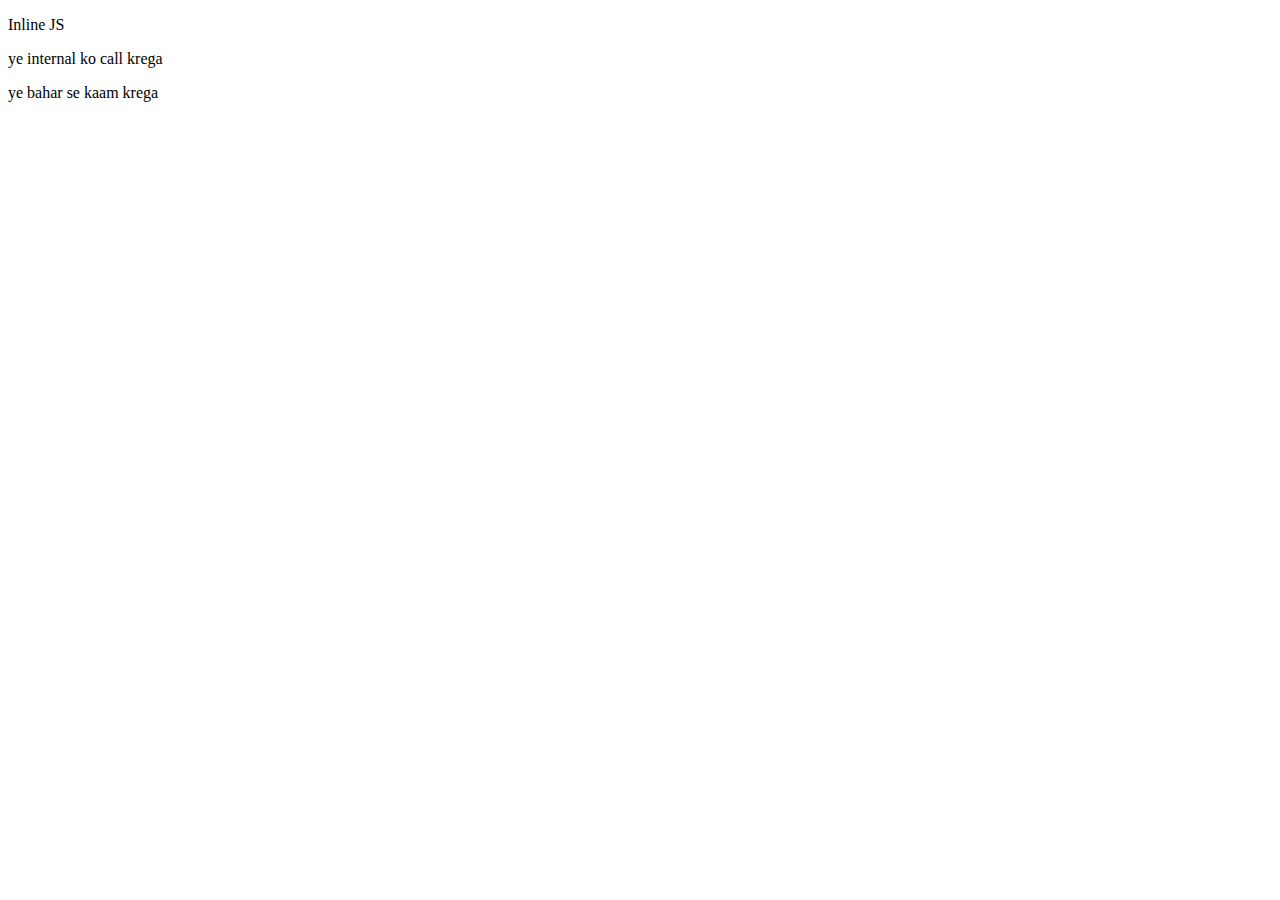
<file: day16/day16.html>
<!DOCTYPE html>
<html lang="en">
<head>
    <meta charset="UTF-8">
    <meta http-equiv="X-UA-Compatible" content="IE=edge">
    <meta name="viewport" content="width=device-width, initial-scale=1.0">
    <title>Javascript Introduction</title>
</head>
<body>

    <!-- inline JS-->
    <p onclick="alert('wow')">Inline JS</p>

    <!-- internal JS-->
    <script>
       // alert('its an internal JS code')
        function konsawala(val){
            console.log(val + val)
       }
    </script>
    <p onclick="konsawala('koiValue')">ye internal ko call krega</p>
    
    <!--external JS-->
    <p onclick="doSomething(18)">ye bahar se kaam krega</p>
    <script src="day16.js"></script>

</body>
</html>
</file>
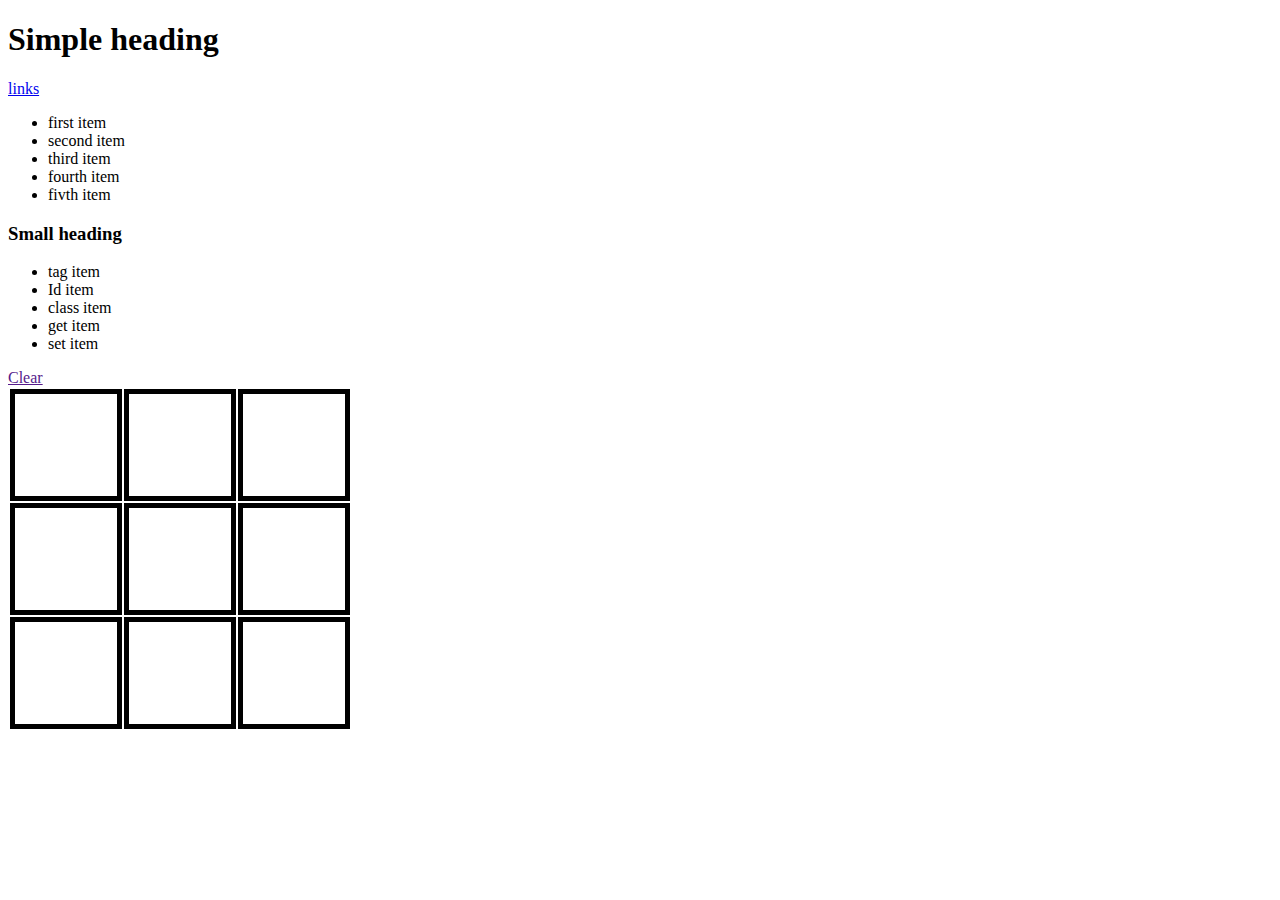
<file: day16/day17.html>
<!DOCTYPE html>
<html lang="en">
<head>
    <meta charset="UTF-8">
    <meta http-equiv="X-UA-Compatible" content="IE=edge">
    <meta name="viewport" content="width=device-width, initial-scale=1.0">
    <link rel="stylesheet" href="day17.css">
    <title>Javascript - 2</title>
</head>
<body>
    
    <h1>Simple heading</h1>
    <a href="#">links</a>

    <ul class="list">
        <li>first item</li>
        <li>second item</li>
        <li>third item</li>
        <li>fourth item</li>
        <li>fivth item</li>
    </ul>
    <h3 onclick="koifunction()">Small heading</h3>
    <ul class="list"> 
        <li>tag item</li>
        <li id="item2">Id item</li>
        <li>class item</li>
        <li>get item</li>
        <li>set item</li>
    </ul>

    <a href="" id="reset">Clear</a>
    <table>
        <tr>
            <td></td>
            <td></td>
            <td></td>
        </tr>
        <tr>
            <td></td>
            <td></td>
            <td></td>
        </tr>
        <tr>
            <td></td>
            <td></td>
            <td></td>
        </tr>
    </table>


    <script src="day17.js"></script>
</body>
</html>
</file>
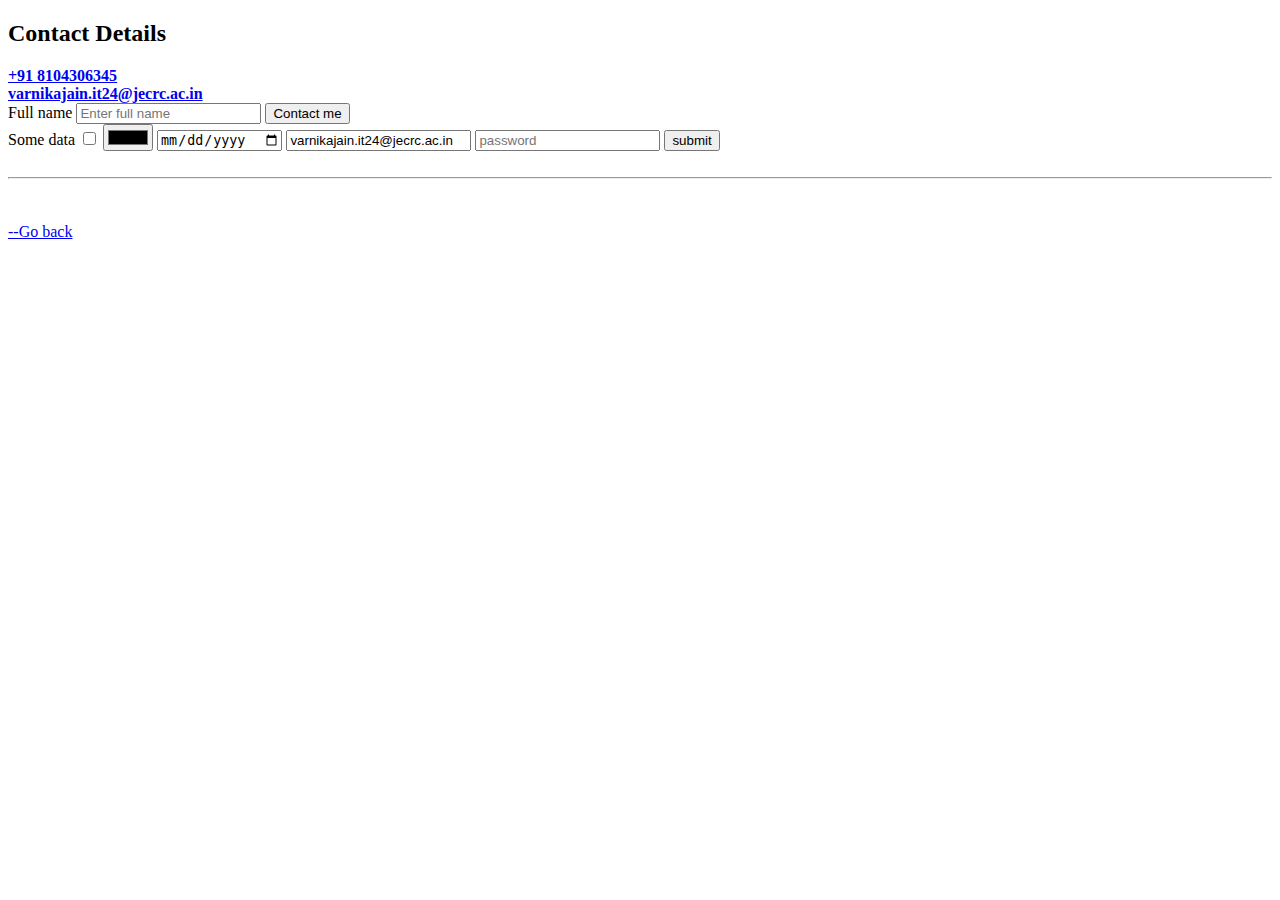
<file: day1_2/contact_page.html>
<!DOCTYPE html>
<html lang="en">
<head>
    <meta charset="UTF-8">
    <title>Contact Me </title>

    <link rel="icon" href="favicon.ico">
    
</head>
<body>
    <h2>Contact Details</h2>
    <a href="tel:+91 8104306345">
        <strong>+91 8104306345</strong>
    </a>
    <br>
    <a href="mailto:varnikajain.it24@jecrc.ac.in">
        <strong>varnikajain.it24@jecrc.ac.in</strong>
    </a>

    <form action="mailto:varnikajain.it24@jecrc.ac.in" method="post">
        <label>Full name</label>
        <input type="text" name="fullname" placeholder="Enter full name">
        <input type="submit" value="Contact me">
    </form>

    <form action="" method="post">
        <label for="eml">Some data</label>
        <input type="checkbox" name="cb" id="" value="first data">
        <input type="color" name="clr">
        <input type="date" name="dt">
        <input type="email" name="em" id="eml" value="varnikajain.it24@jecrc.ac.in">
        <input type="password" name="pwd" placeholder="password">
        <input type="submit" value="submit">
    </form>

    <br>
    <hr>
    <br>
    <br>
    <a href="sample.html">--Go back</a>
</body>
</html>
</file>
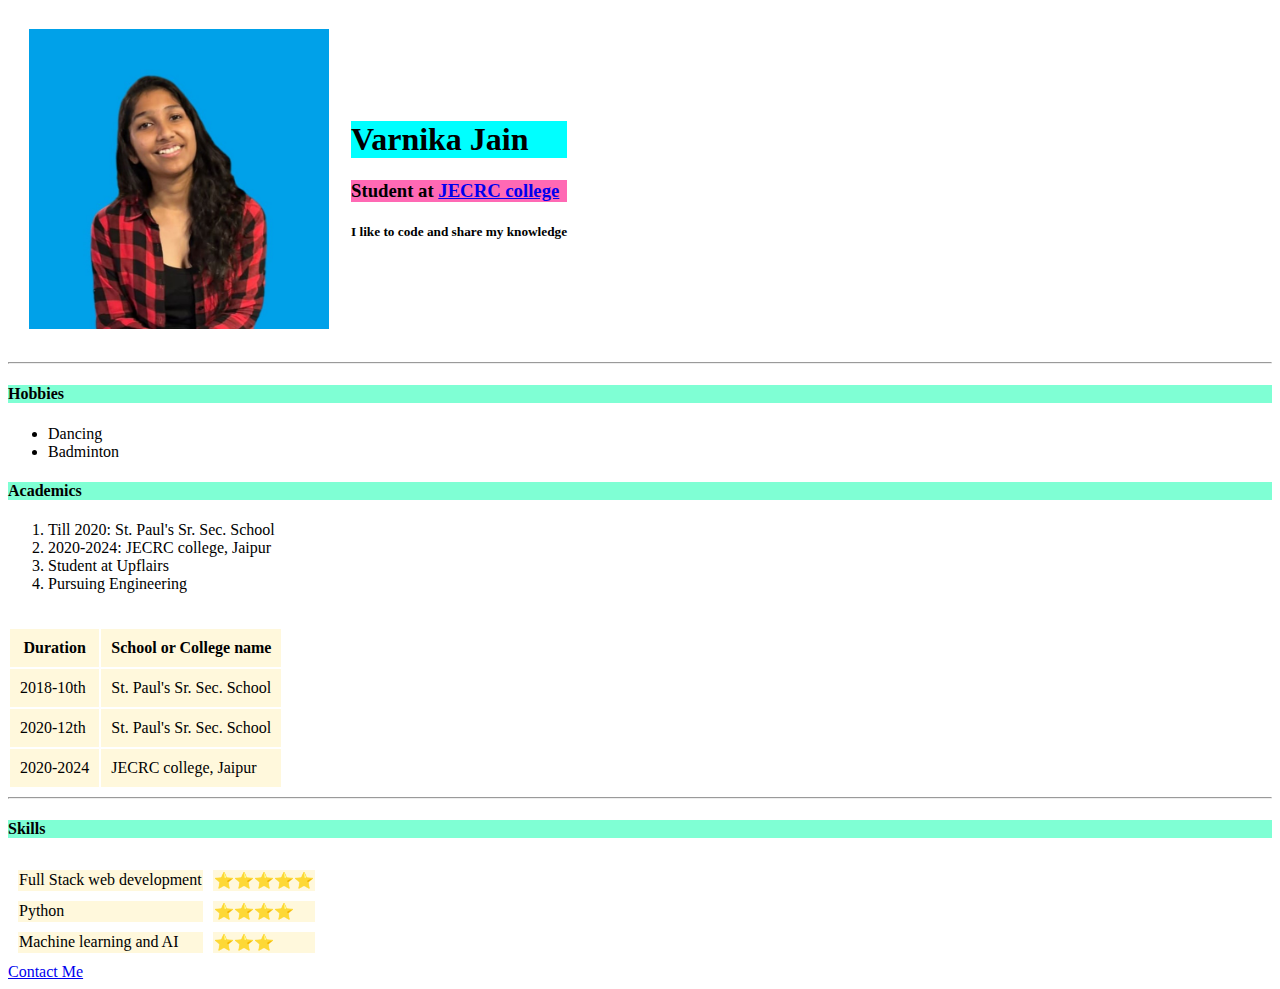
<file: day1_2/sample.html>
<!DOCTYPE html>
<html lang="en">
<head>
    <meta charset="UTF-8">
    <title>Personal Website </title>

    <style>
        h4{
            background-color: aquamarine;
        }
        tr{
            background-color: cornsilk;
        }
        .profile{
            background-color: white;
        }
        #designation{
            background-color: hotpink;
        }
    </style>

</head>
<body>
    <table cellspacing="20">
        <tr class="profile">
            <td>
                <img src="varnika.jpg" alt="This is my photo" width="300" height="300">
            </td>
            <td>
                <h1 style="background-color: aqua;">Varnika Jain</h1>
                <h3 id="designation">Student at <a href="http://jecrcfoundation.com">JECRC college</a></h3>
                <h5>I like to code and share my knowledge</h5>
            </td>
        </tr>
    </table> 

    <hr>
    <h4>Hobbies</h4>
    <ul>
        <li>Dancing</li>
        <li>Badminton</li>
    </ul>
            
    <h4>Academics</h4>
    <ol>
        <li>Till 2020: St. Paul's Sr. Sec. School</li>
        <li>2020-2024: JECRC college, Jaipur</li>
        <li>Student at Upflairs</li>
        <li>Pursuing Engineering</li>
    </ol>
    <br>
            
    <table cellpadding="10">
        <thead style="background-color: aqua;">
            <tr>
                <th>Duration</th>
                <th>School or College name</th>
            </tr>
        </thead>
        <tbody>
            <tr>
                <td>2018-10th</td>
                <td>St. Paul's Sr. Sec. School</td>
            </tr>
            <tr>
                <td>2020-12th</td>
                <td>St. Paul's Sr. Sec. School</td>
            </tr>
            <tr>
                <td>2020-2024</td>
                <td>JECRC college, Jaipur</td>
            </tr>
        </tbody>
        </table>
        <hr>
            
        <h4>Skills</h4>
        <table cellspacing="10">
            <tr> 
                <td>Full Stack web development </td>
                <td>⭐⭐⭐⭐⭐</td>
            </tr>
            <tr>
                <td>Python</td>
                <td>⭐⭐⭐⭐</td>
            </tr>
            <tr>
                <td>Machine learning and AI</td>
                <td>⭐⭐⭐</td>
            </tr>
        </table>  
        
        <a href="contact_page.html">Contact Me</a>
    
</body>
</html>
</file>
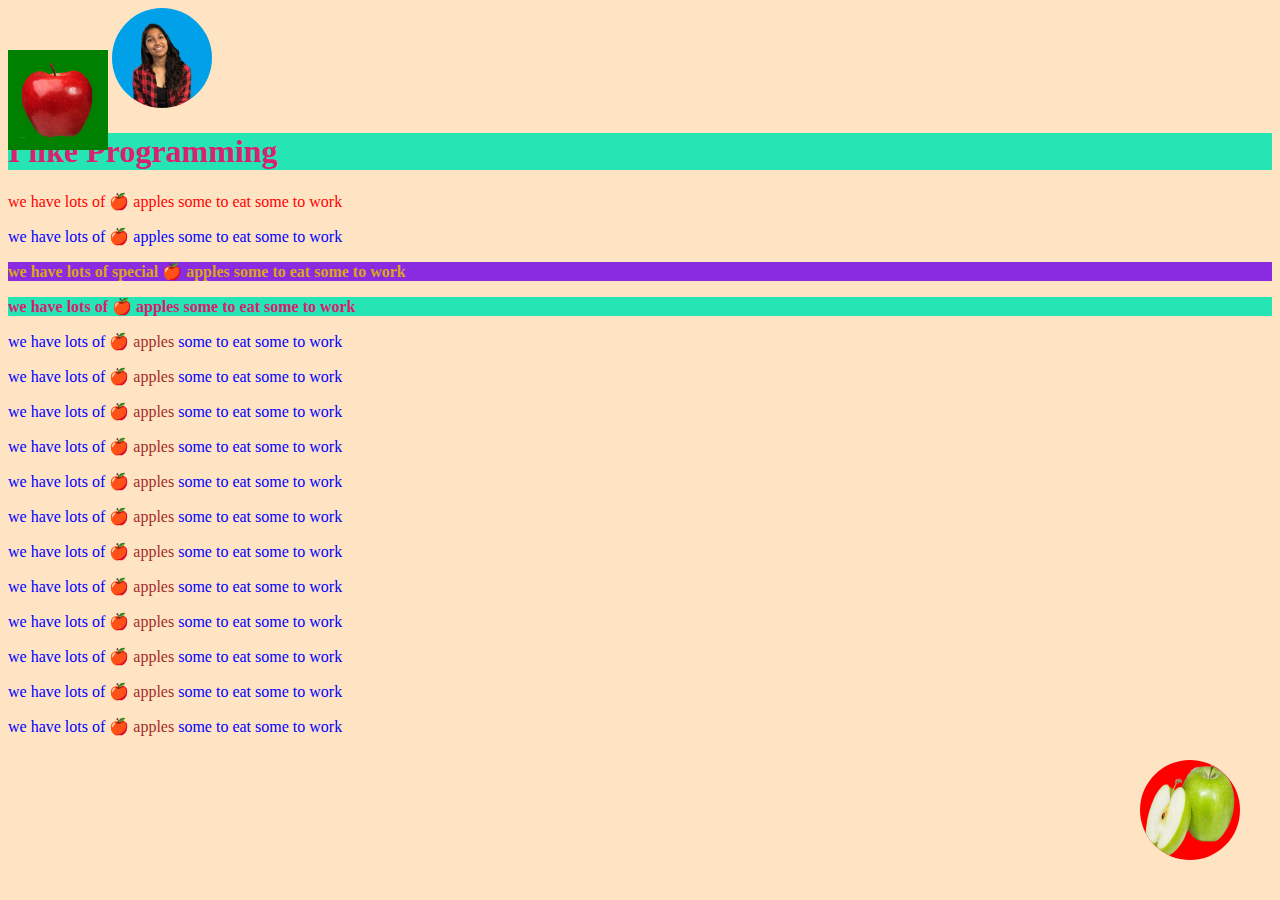
<file: day4/practice.html>
<!DOCTYPE html>
<html lang="en">
<head>
    <meta charset="UTF-8">
    <title>CSS practice page</title>
    <link rel="stylesheet" href="style.css">
</head>

<body>

    <img class="red_apple" src="red_apple.png" alt="Red apple">
    <img class="green_apple circular" src="green-apple.png" alt="green apple">
    <img class="circular" src="varnika.jpg" alt="varnika jain"> 


    <h1>I like Programming</h1> 
    <p class="first_para">we have lots of 🍎 apples some to eat some to work</p>
    <p>we have lots of 🍎 apples some to eat some to work</p>
    <p id="special">we have lots of special 🍎 apples some to eat some to work</p>
    <p class="ekGroup">we have lots of 🍎 apples some to eat some to work</p>
    <p>we have lots of 🍎 <span class="apple"> apples </span> some to eat some to work</p>
    <p>we have lots of 🍎 <span class="apple"> apples </span> some to eat some to work</p>
    <p>we have lots of 🍎 <span class="apple"> apples </span> some to eat some to work</p>
    <p>we have lots of 🍎 <span class="apple"> apples </span> some to eat some to work</p>
    <p>we have lots of 🍎 <span class="apple"> apples </span> some to eat some to work</p>
    <p>we have lots of 🍎 <span class="apple"> apples </span> some to eat some to work</p>
    <p>we have lots of 🍎 <span class="apple"> apples </span> some to eat some to work</p>
    <p>we have lots of 🍎 <span class="apple"> apples </span> some to eat some to work</p>
    <p>we have lots of 🍎 <span class="apple"> apples </span> some to eat some to work</p>
    <p>we have lots of 🍎 <span class="apple"> apples </span> some to eat some to work</p>
    <p>we have lots of 🍎 <span class="apple"> apples </span> some to eat some to work</p>
    <p>we have lots of 🍎 <span class="apple"> apples </span> some to eat some to work</p>
    
    

    <!-- <div class="firstBox square100"></div>
    <div class="secondBox square100"></div>
    <div class="thirdBox square100"></div> -->

</body>
</html>
</file>
<file: cc/style.css>
/* defining the global variables */
:root{
    --primaryColor: #577D86;
    --primaryAccentColor: #5caec0;
    --backgroundColor: #B9EDDD;
    --myTitleFont:'Dancing Script', cursive;
    --titleFont:'Sacramento', cursive;
    --fontDefaultTextFont: 'Lato', sans-serif;
    --fontDefaultHeading: 'Montserrat', sans-serif; 
}

/* main css */

body{
    margin: 0px;
    color: var(--primaryColor);
    font-family: var(--fontDefaultHeading);
    line-height: 2;
}

h2 {
    font-family: var(--fontDefaultHeading);
    margin: 0;
    font-size: 2.00rem;  /* 1em = 16px */
    padding-bottom: 20px;
}

hr{
    margin-top: 100px;
    margin-bottom: 100px;
    border: dotted var(--backgroundColor) 5px;
    border-bottom: none;
    width: 5%;
}

a{
    text-decoration:none;
    color: white;
}

.top-section{
    background-color: var(--backgroundColor);
    text-align: center;
    padding-top: 120px;
}

.middle-section{
    margin: 50px auto 100px auto;
    text-align: center;
    width: 60%;
}

.bottom-section{
    margin: 0px auto;
    background-color: var(--primaryColor);
    
    text-align: center;
}

.heading {
    font-family: var(--titleFont);
    font-size: 4.75rem;    
    margin: 0;
}

.top-cloud{
    position: absolute;
    margin-block-start: -80px;
    margin-left: 350px;
    width: 100px;
}
.bottom-cloud{
    position: absolute;
    margin-block-start: 80px;
    margin-left: -150px;
    width: 100px;
}
.mountain{
    width: 400px;
}
.profile-pic{
    border-radius: 100%;
    width: 200px;
    margin: 100px auto 50px auto; /* TRBL */
    display: block;
}

.intro{
    width: 75%;
    margin: auto;
}

.skill-image{
    width: 150px;
}

.my-skills{
    margin-bottom: 60px;
}

.left{
    float: left;
    margin-right: 40px;
}

.right{
    float: right;
    margin-left: 40px;
}

.skill-row{
    text-align: left;
    margin-bottom: 100px;
}

.contact{
    background-color: var(--primaryColor);
    font-size: 1.75rem;
    padding: 10px 20px;
    border-radius: 15px;
    /* margin-top: 100px; */
}

.contact:hover{
    background-color: var(--primaryAccentColor);
}

.social{
    padding: 40px 0px;
}

.copyright{
    margin: 0;
    color: white;
    padding-bottom: 40px;
    font-size: 0.75rem;
}

.social-link{
    margin: 0px 40px;
    /* color:var(--primaryAccentColor);  */
    color: #81def3;
}
.social-link:hover{
    color: white;
}

/* 
font-family: 'Dancing Script', cursive;
font-family: 'Lato', sans-serif;
font-family: 'Montserrat', sans-serif; 
*/
</file>
<file: day12/style.css>
body{
    background-color: deepskyblue;
    text-align: center;
    color: black;
    font-family: sans-serif;
    font-size: large;
}
div{
    width: 80px;
    height: 80px;
    display: inline-block;
}

.red{
    background-color: red;
}

.blue{
    background-color: blue;
}

.green{
    background-color: green;
}

.pink{
    background-color: pink;
}

.cyan{
    background-color: cyan;
}

.orange{
    background-color: orange;
}

.purple{
    background-color: purple;
}

@media screen and (min-width:1000px) {
    body{
        background-color: gold;
    
    }
}

@media screen and (min-width:500px) and (max-width:999px) {
    body{
        background-color:burlywood;
    
    }
}
@media screen and (max-width:500px) {
    div{
        display: block;
    
    }
}


@media screen and (min-width:320px) {
    .red{
        background-color: blueviolet;
    
    }
}
@media screen and (min-width:481px) {
    .red{
        background-color: orange;
    
    }
}
@media screen and (min-width:769px)  {
    .red{
        background-color: yellow;
    
    }
}
@media screen and (min-width:1025px) {
    .red{
        background-color: brown;
    
    }
}
@media screen and (min-width:1201px) {
    .red{
        background-color: red;
    
    }
}

/*@media screen and (prefers) {
    .red{
        background-color: red;
    
    }
}*/

@media (orientation:landscape) {
    body{
        background-color: blanchedalmond;
    
    }
}
@media (orientation:portrait) {
    body{
        background-color: gray;
    
    }
}

@media screen and (prefers-color-scheme:dark) {
    body{
        background-color: blueviolet;
    
    }
    .red, .orange, .green{
        background-color: cadetblue;
    }
}

/*
CSS BREAKPOINTS
--> Mobile Devices 
        320px-480px
--> iPads,tablets
        481px-768px
--> Small screens,Laptops
        769px-1024px
--> Desktops,Large screens
        1025px-1200px
--> extra large screens,Tv
        1201px and more
*/
</file>
<file: day14/style.css>
/* Box 1 

 .element{
    width: 200px;
    height: 200px;
    border: solid 3px;
    border-color: black;
    background-color: palegreen;
    animation: pulse 5s infinite;
}

 @keyframes pulse{
    0% ,100% {
        background-color: cornflowerblue;
    }
    50%{
        background-color: #e7aac9e6;
    }
} 

.element:hover{
    animation: resizer 500ms 3;
}

@keyframes resizer{
    0% , 100% {
        transform: scale(1.0);
        background-color: cornflowerblue;
    }
    50%{
        transform: scale(0.25);
        background-color: #e7aac9e6;
    }
}

Box 2  
.rotate{
    width: 200px;
    height: 200px;
    border : solid black 3px;
    margin-top: 10px;
    background-color: palevioletred;
    text-align: center;
}

.rotate:hover{
    animation: rotater 5s infinite;
}

@keyframes rotater{
    0% , 100%{
        transform: rotate(45deg);
    }
}


Box 3 
.scale{
    width: 100px;
    height: 100px;
    border: solid black 3px;
    margin-top: 40px;
    margin-inline-start: 20px;
    animation: scaler;
    animation-duration :1.5s;
    animation-timing-function:  ease-out;
    animation-delay: 0;
    animation-direction: alternate;
    animation-iteration-count: infinite;
    animation-fill-mode: none;
    animation-play-state: running;
    text-align: center;
}

@keyframes scaler{
    0%{
        transform: scale(0.3);
        background-color: red;
        border-radius: 100%;
    }

    50%{
        background-color: olive;
    }

    100%{
        transform: scale(1.5);
        background-color: plum;
    }
} 


Box 4 
.move{
    width: 100px;
    height: 100px;
    border: solid black 3px;
    border-radius: 100%;
    animation: mover;
    animation-duration :1.5s;
    animation-timing-function:  ease-in;
    animation-delay: 0;
    animation-direction: alternate;
    animation-iteration-count: infinite;
    animation-play-state: running;
    text-align: center;
}

@keyframes mover{
    0%{
        transform: translate(0px,0px);
    }
    100%{
        transform: translate(0px,400px);
    }
}  */


/* Box 5 */
.bounce{
    width: 200px;
    height: 200px;
    border: solid black 3px;
    background-color: fuchsia;
    border-radius: 100%;
    animation: bouncer;
    animation-duration :1.5s;
    animation-timing-function:  ease-in-out;
    animation-delay: 0;
    animation-direction: alternate;
    animation-iteration-count: infinite;
    animation-play-state: running;
    text-align: center;
}

@keyframes bouncer{
    0%{
        transform: translate(0px,0px);
    }
    50%{
        transform: translate(400px,400px);
    }
    100%{
        transform: translate(800px,0px);
    }
}
</file>
<file: day15/css/style.css>
.feature-image{
    padding: 5px;
    width: 50px;
}

.slider-image{
    width: 100%;
    height: 500px;
    object-fit: cover;
}
</file>
<file: day8/css/style.css>
/* defining the global variables */
:root{
    --primaryColor: #577D86;
    --primaryAccentColor: #5caec0;
    --backgroundColor: #B9EDDD;
    --myTitleFont:'Dancing Script', cursive;
    --titleFont:'Sacramento', cursive;
    --fontDefaultTextFont: 'Lato', sans-serif;
    --fontDefaultHeading: 'Montserrat', sans-serif; 
}

/* main css */

body{
    margin: 0px;
    color: var(--primaryColor);
    font-family: var(--fontDefaultHeading);
    line-height: 2;
}

h2 {
    font-family: var(--fontDefaultHeading);
    margin: 0;
    font-size: 2.00rem;  /* 1em = 16px */
    padding-bottom: 20px;
}

hr{
    margin-top: 100px;
    margin-bottom: 100px;
    border: dotted var(--backgroundColor) 5px;
    border-bottom: none;
    width: 5%;
}

a{
    text-decoration:none;
    color: white;
}

.top-section{
    background-color: var(--backgroundColor);
    text-align: center;
    padding-top: 120px;
}

.middle-section{
    margin: 50px auto 100px auto;
    text-align: center;
    width: 60%;
}

.bottom-section{
    margin: 0px auto;
    background-color: var(--primaryColor);
    
    text-align: center;
}

.heading {
    font-family: var(--titleFont);
    font-size: 4.75rem;    
    margin: 0;
}

.top-cloud{
    position: absolute;
    margin-block-start: -80px;
    margin-left: 350px;
    width: 100px;
}
.bottom-cloud{
    position: absolute;
    margin-block-start: 80px;
    margin-left: -150px;
    width: 100px;
}
.mountain{
    width: 400px;
}
.profile-pic{
    border-radius: 100%;
    width: 200px;
    margin: 100px auto 50px auto; /* TRBL */
    display: block;
}

.intro{
    width: 75%;
    margin: auto;
}

.skill-image{
    width: 150px;
}

.my-skills{
    margin-bottom: 60px;
}

.left{
    float: left;
    margin-right: 40px;
}

.right{
    float: right;
    margin-left: 40px;
}

.skill-row{
    text-align: left;
    margin-bottom: 100px;
}

.contact{
    background-color: var(--primaryColor);
    font-size: 1.75rem;
    padding: 10px 20px;
    border-radius: 15px;
    /* margin-top: 100px; */
}

.contact:hover{
    background-color: var(--primaryAccentColor);
}

.social{
    padding: 40px 0px;
}

.copyright{
    margin: 0;
    color: white;
    padding-bottom: 40px;
    font-size: 0.75rem;
}

.social-link{
    margin: 0px 40px;
    color:var(--primaryAccentColor);
}
.social-link:hover{
    color: white;
}

/* 
font-family: 'Dancing Script', cursive;
font-family: 'Lato', sans-serif;
font-family: 'Montserrat', sans-serif; 
*/
</file>
<file: day12/layout.css>
body{
    background-color: aliceblue;
    text-align: center;
    color: white;
}
.container{
    /*width: 700px;*/
   /* height: 800px;*/
    display: flex;
    flex-direction: row;   /*by default flex direction is row/ */
    justify-content: center;
    align-items: center;
    flex-wrap: wrap;
   /* gap: 30px; */
    column-gap: 30px;
    row-gap: 10px;
}
.box{
   height: 100px;
   width: 100px;
   /*padding-top: auto;
   pa*/
}

.red{
    background-color: red;
     order: 4;                           /*used to change arrangement */
}

.blue{
    background-color: blue;
}

.green{
    background-color: green;
    width: 300px;
}

.pink{
    background-color: pink;
    order: 3;
}

.cyan{
    background-color: cyan;
    height: 200px;
    flex-grow: 3;
}

.orange{
    background-color: orange;
    order: 1;
}

.purple{
    background-color: purple;
    flex-grow: 2;
}
</file>
<file: day13/day13.css>
div{
    min-width: 100px;
    min-height: 100px;
}

.container{
    display: grid;
    grid-template-columns: 1fr 1fr 1fr 1fr 2fr 1fr 2fr 1fr 1fr;
    grid-template-rows: 1fr 2fr 1fr 2fr 1fr 1fr;
}

.red{
    background-color: red;
    grid-column-start: 1;
    grid-column-end: 4;
    grid-row-start: 1;
    grid-row-end: 1;
}

.blue{
    background-color: blue;
    grid-column-start: 4;
    grid-column-end: 5;
    grid-row-start: 1;
    grid-row-end: 2;
}

.green{
    background-color: green;
    grid-column-start: 5;
    grid-column-end: 6;
    grid-row-start: 1;
    grid-row-end: 2;
}

.pink{
    background-color: pink;
    grid-column-start: 6;
    grid-column-end: 7;
    grid-row-start: 1;
    grid-row-end: 4;
}

.cyan{
    background-color: cyan;
    grid-column-start: 7;
    grid-column-end: 9;
    grid-row-start: 1;
    grid-row-end: 3;
}

.orange{
    background-color: orange;
    grid-column-start: 9;
    grid-column-end: 10;
    grid-row-start: 1;
    grid-row-end: 2;
}

.purple{
    background-color: purple;
    grid-column-start: 1;
    grid-column-end: 6;
    grid-row-start: 2;
    grid-row-end: 4;
}

.yellow{
    background-color: yellowgreen;
    grid-column-start: 4;
    grid-column-end: 8;
    grid-row-start: 4;
    grid-row-end: 5;
}

.blueviolet{
    background-color: blueviolet;
    grid-column-start: 8;
    grid-column-end: 10;
    grid-row-start: 4;
    grid-row-end: 5;
}

.indigo{
    background-color: indigo;
    grid-column-start: 1;
    grid-column-end: 4;
    grid-row-start: 4;
    grid-row-end: 5;
}

.grey{
    background-color: grey;
    grid-column-start: 7;
    grid-column-end: 9;
    grid-row-start: 3;
    grid-row-end: 4;
}

.violet{
    background-color: violet;
    grid-column-start: 9;
    grid-column-end: 10;
    grid-row-start: 2;
    grid-row-end: 4;
}

.coral{
    background-color: coral;
    grid-column-start: 1;
    grid-column-end: 10;
    grid-row-start: 5;
    grid-row-end: 7;
}
</file>
<file: day13/pricetable.css>
body{
    font-family: 'Alkatra', cursive;
    background-color: lightcyan;
    
}

.price-box{
    text-align: center;
    border: 2px solid black;
    box-sizing:border-box;
    margin-right: 5vh;
    background-color: white;
}

.title{
    color: brown;
    text-align: center;

}

h1{
    color: red;
}

h5{
    color: black;
    font-size: medium;
}

.price-container{
    height: 100vh;
    display: flex;
    color: white;
    align-items: center;
    justify-content: center;
}



.add-to-cart{
    text-decoration: none;
    background-color: brown;
    background-image: linear-gradient(
        180deg,
        brown,
        red
    );
    padding: 10px 20px;
    border-radius: 5px;
    font-size: 1.25rem;
    color: white;
    display: inline-block;
    width: 75%;
}

.add-to-cart:hover{
    background-image: linear-gradient(
        180deg,
        red,
        red
    );
}

.features{
    text-align: left;
    padding: 0px 20px;
}

.feature{
    margin-bottom: 10px;
    color: black;
}

.feature-desc{
    margin-left: 10px;
}

.disable{
    color: gray;
}

.price-row-cancel{
    color: grey;
}

.cancel-price{
    text-decoration: line-through;
}

.price-row{
    color: red;
}

.rupee{
    position: relative;
    bottom: 12px;
}

.price{
    font-size:xx-large;
}

.tenure{
    position: relative;
    font-size: small;
}
</file>
<file: day16/day17.css>
td{
    width: 100px;
    height: 100px;
    font-size: 50px;
    text-align: center;
    border: 5px black solid;
    
}
</file>
<file: day4/style.css>
/* the tag selector */

body{
    background-color: bisque;
}

img{
    
    height: 100px;
    width: 100px;
}
p{
    color:blue;
}

/* dimension: px,$,em*/
/* color:name, #000000,rgb(r,g,b)*/

.first_para{
    color: red;
}

.red_apple{
    background-color: green;
    /* margin-top: 40px; */
    position: sticky;
    top: 50px;
    right: 50px;
}

.green_apple{
   background-color: red;
   position: fixed;
   right: 40px;
   bottom:40px;
}

.circular{
    border-radius: 100%;
}

/*ID selector*/
#special{
    background-color: blueviolet;
    color: goldenrod;
    font-weight: bold;
}

/*grouping selctor*/
.ekGroup, h1{
    background-color: rgb(38, 229, 181);
    color: rgb(218, 32, 113);
    font-weight: bold;
}
/* Pseudo Selectors*/
.apple{
    color: brown;
}
.apple:hover{
    background-color: gold;
    color: darkblue;
    font-weight: bold;
}

/*playing with divs and display*/

.square100{
    height: 100px;
    width: 100px;
}

.firstBox{
    background-color: red;
    position: relative;
}

.secondBox{
    background-color: green;
    margin-left: 100px;
    /* display: none; */
    /* visibility:hidden; */
    position: relative;
    bottom: 90px;
    right: 90px;
}

.thirdBox{
    background-color:blue;
    margin-inline-start: 200px;
    margin-top: -200px;              /* same for margin-block-start:-200px*/
    position: relative;
    right: 180px;
    top: 20px;
}
</file>
